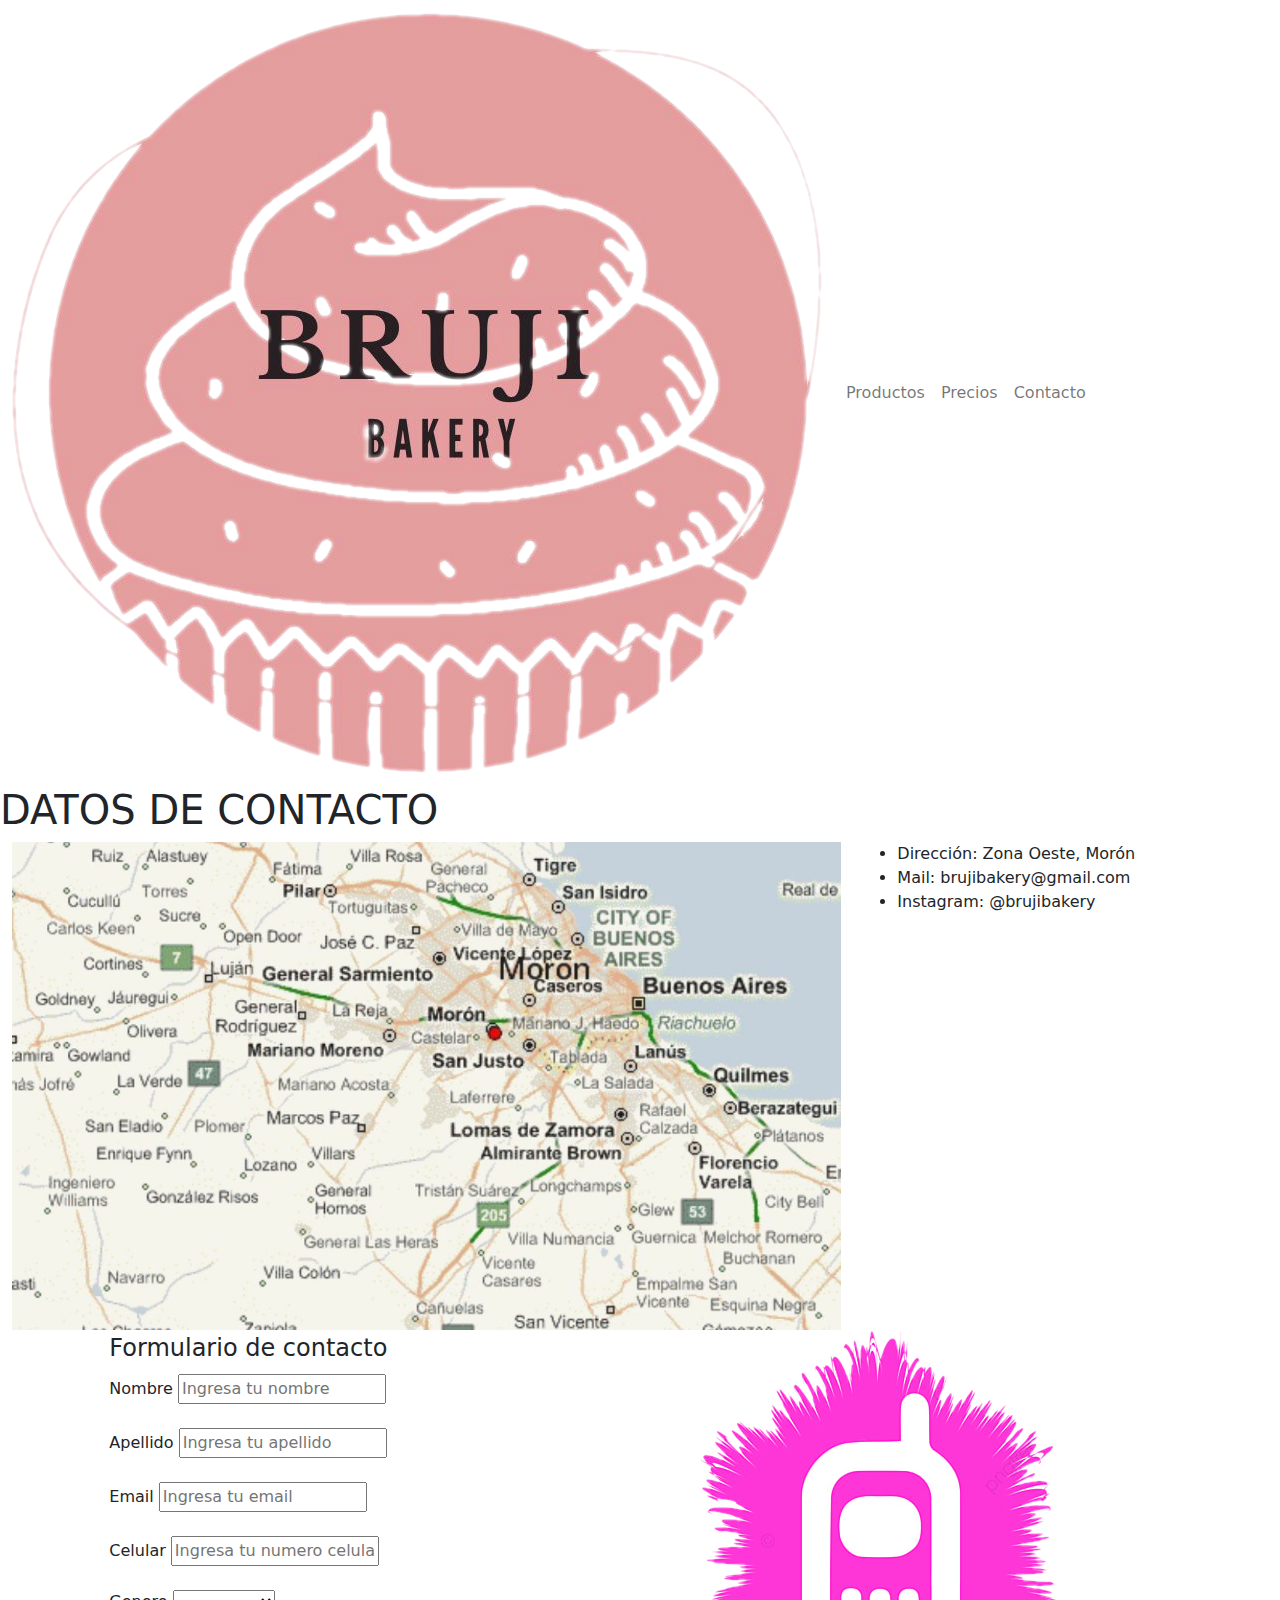
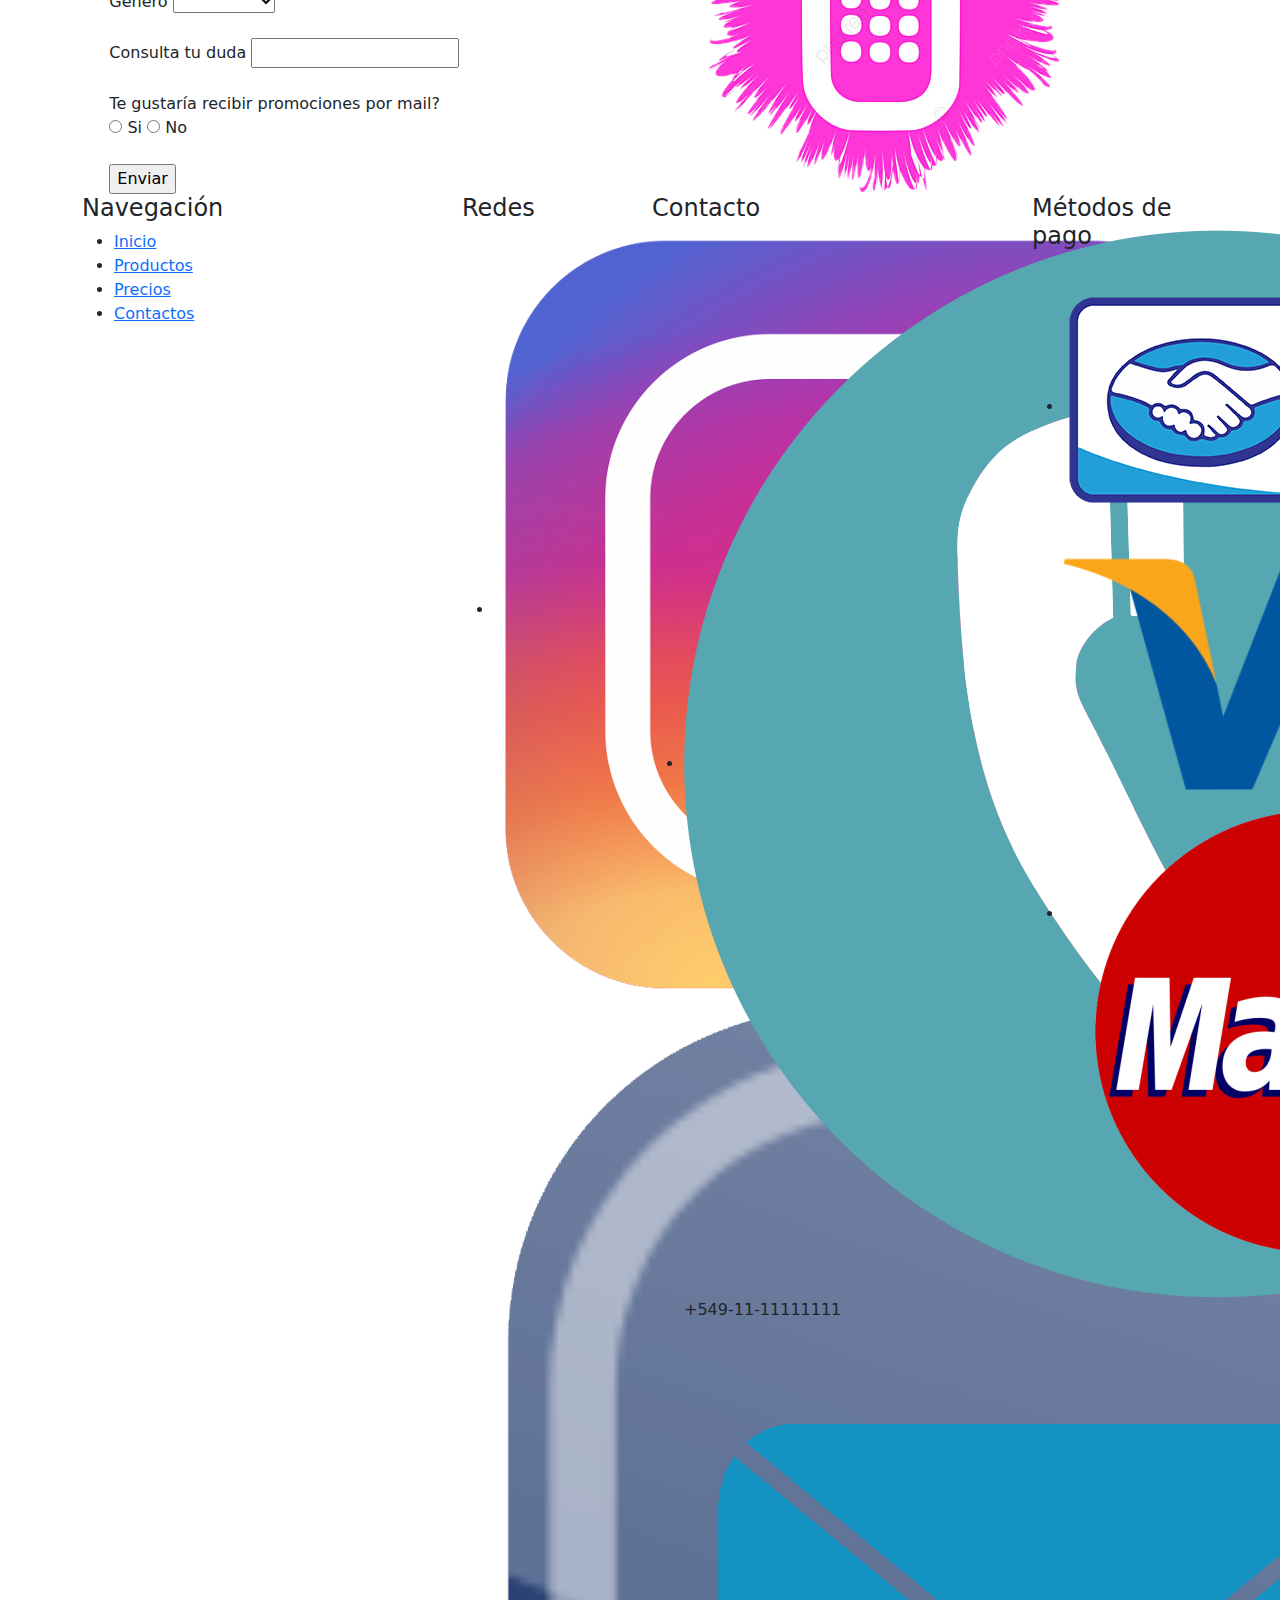
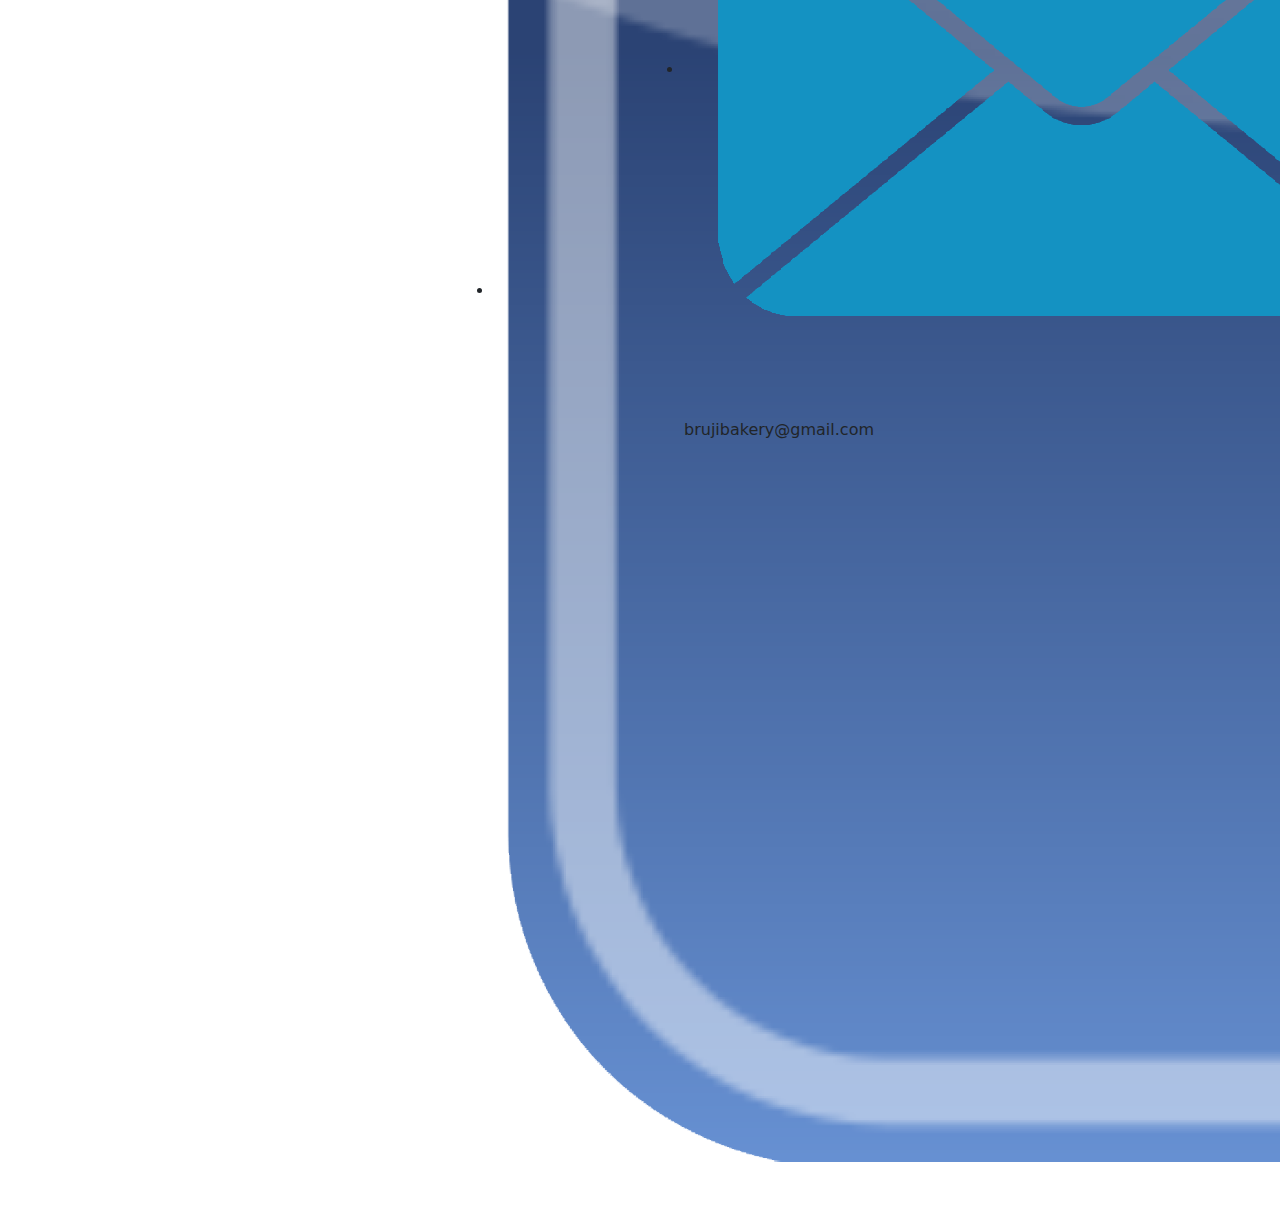
<file: contacto.html>
<!DOCTYPE html>
<html lang="en">
<head>
    <meta charset="UTF-8">
    <meta http-equiv="X-UA-Compatible" content="IE=edge">
    <meta name="viewport" content="width=device-width, initial-scale=1.0">
    <meta name="author" content="Camila Victoria Alaimo">
    <meta name="description" content="Pagina de contacto de la pastelería BrujiBakery">
    <meta name="keywords" content="pastelería, brujibakery, datos de contacto, dirección, zona oeste, mail, instagram">
    <title>Contacto con la pastelería BrujiBakery</title>
    <link rel="stylesheet" href="bootstrap/css/bootstrap.min.css">
    <script src="/bootstrap/js/bootstrap.min.js"></script>
    <link rel="stylesheet" href="css/estilos.css">
    <link rel="shortcut icon"  href="Imagenes/favicon.ico">
</head>
   
<body>
    <!-- Logo, y Nav -->
    <header>
        <nav class="navbar navbar-expand-md navbar-light Logo">
            <div class="container-fluid">
                <a class="navbar-brand" href="index.html">
                <img src="Imagenes/logo-cutout.png" alt="Imagen del Logo de BrujiBakery" class="Logo__imagen">
                </a>
                <button class="navbar-toggler" type="button" data-bs-toggle="collapse" data-bs-target="#navbarNavAltMarkup" aria-controls="navbarNavAltMarkup" aria-expanded="false" aria-label="Toggle navigation">
                <span class="navbar-toggler-icon"></span>
                </button>
                <div class="collapse navbar-collapse" id="navbarNavAltMarkup">
                <div class="navbar-nav navLinks">
                    <a class="nav-link" href="/productos.html">Productos</a>
                    <a class="nav-link" href="/precios.html">Precios</a>
                    <a class="nav-link" href="/contacto.html">Contacto</a>
                </div>
                </div>
            </div>
        </nav>
    </header>


    <!-- Titulo -->
    <section class="Titulo">
        <h1> DATOS DE CONTACTO</h1>
    </section>

    <!-- Datos, y Mapa -->
    <div class="container-fluid">
        <div class="row justify-content-around">
            <div class="col-xs-12 col-sm-12 col-md-10 col-lg-8 col-xl-8">
                <img src="Imagenes/mapa.jpg" alt="Mapa" width="100%">  
            </div>
            <div class="Datos col-xs-12 col-sm-12 col-md-12 col-lg-4 col-xl-4">
                <ul>
                    <li> Dirección: Zona Oeste, Morón </li>
                    <li> Mail: brujibakery@gmail.com </li>
                    <li> Instagram: @brujibakery </li>
                </ul> 
            </div>
        </div>
    </div>

    <!-- Formulario de contacto, e imagen -->
    <section class="mx-5">
        <div class="Consulta container-fluid">
            <div class="row justify-content-around align-items-center">
                <div class="col-xs-10 col-sm-10 col-md-5 col-lg-5 col-xl-5">
                    <form action="Consulta">
                        <fieldset>
                            <legend>Formulario de contacto</legend>
                            <br>
                            <label for="Nombre" >Nombre </label>  
                            <input type="text" name="Nombre" placeholder="Ingresa tu nombre">
                            <br>
                            <br>
                            <label for="Apellido">Apellido</label>   
                            <input type="text" name="Apellido" placeholder= "Ingresa tu apellido">
                            <br>
                            <br>
                            <label for="Email"> Email </label>   
                            <input type="email" name="email" placeholder="Ingresa tu email">
                            <br>
                            <br>
                            <label for="Celular"> Celular </label>   
                            <input type="celular" name="celular" placeholder="Ingresa tu numero celular">
                            <br>
                            <br>
                            <label for="Genero">Genero</label>
                            <select name="Genero">
                                <option value="Selecciona tu genero"></option>
                                <option value="Femenino">Femenino</option>
                                <option value="Masculino">Masculino</option>
                                </select>
                                <br>
                                <br>

                            <label for="Consulta tu duda"> Consulta tu duda </label>
                            <input type="text" name="Consulta tu duda">
                            <br>
                            <br>
                            <label for=" Te gustaria recibir promociones por mail? ">Te gustaría recibir promociones por mail?</label>
                            <br>
                            <input type="radio" name="opción" value="opción"> Si
                            <input type="radio" name="opción" value="opción"> No
                            <br>
                            <br>
                            <input class="boton" type="submit" value= "Enviar">
                        </fieldset>
                    </form> 
                </div> 
                <div class="col-xs-10 col-sm-10 col-md-5 col-lg-5 col-xl-5">
                    <img class="imagencontacto" src="/Imagenes/celular-cutout.png" alt="Celular">
                </div> 
            </div>
        </div>
    </section>

    <!-- Footer -->
    <footer class="Footer">
        <div class="container">
            <div class="row align-self-center">
                <div class="col-xs-8 col-sm-8 col-md-4 col-lg-4 col-xl-4">
                    <h4>Navegación</h4>
                    <ul>
                        <li>
                            <a href="/index.html">Inicio</a>
                        </li>
                        <li>
                            <a href="/productos.html">Productos</a>
                        </li>
                        <li>
                            <a href="/precios.html">Precios</a>
                        </li>
                        <li>
                            <a href="/contacto.html">Contactos</a>
                        </li>
                    </ul>
                </div>
                
                <div class="col-xs-4 col-sm-4 col-md-2 col-lg-2 col-xl-2">
                    <h4>Redes</h4>
                    <ul>
                        <li>
                            <a href="#"><img src="/Imagenes/instagram.png" alt="Instagram"></a>
                        </li>
                        <li>
                            <a href="#"><img src="/Imagenes/facebook.png" alt="facebook"></a>
                        </li>
                    </ul>
                </div>

                <div class="col-xs-8 col-sm-8 col-md-4 col-lg-4 col-xl-4">
                    <h4>Contacto</h4>
                    <ul>
                        <li><img src="/Imagenes/Telefono.png" alt="Teléfono"> +549-11-11111111</li>
                        <li><img src="/Imagenes/email.png" alt="email">brujibakery@gmail.com</li>
                    </ul>
                </div>

                <div class="col-xs-4 col-sm-4 col-md-2 col-lg-2 col-xl-2">
                    <h4>Métodos de pago</h4>
                    <ul>
                        <li><img src="/Imagenes/MercadoPago.png" alt="Mercado pago"></li>
                        <li><img src="/Imagenes/visaMaster.png" alt="Visa y Mastercard"></li>
                    </ul>
                </div>

                
            </div>
        </div>
  </footer>

</body>
</html>
</file>
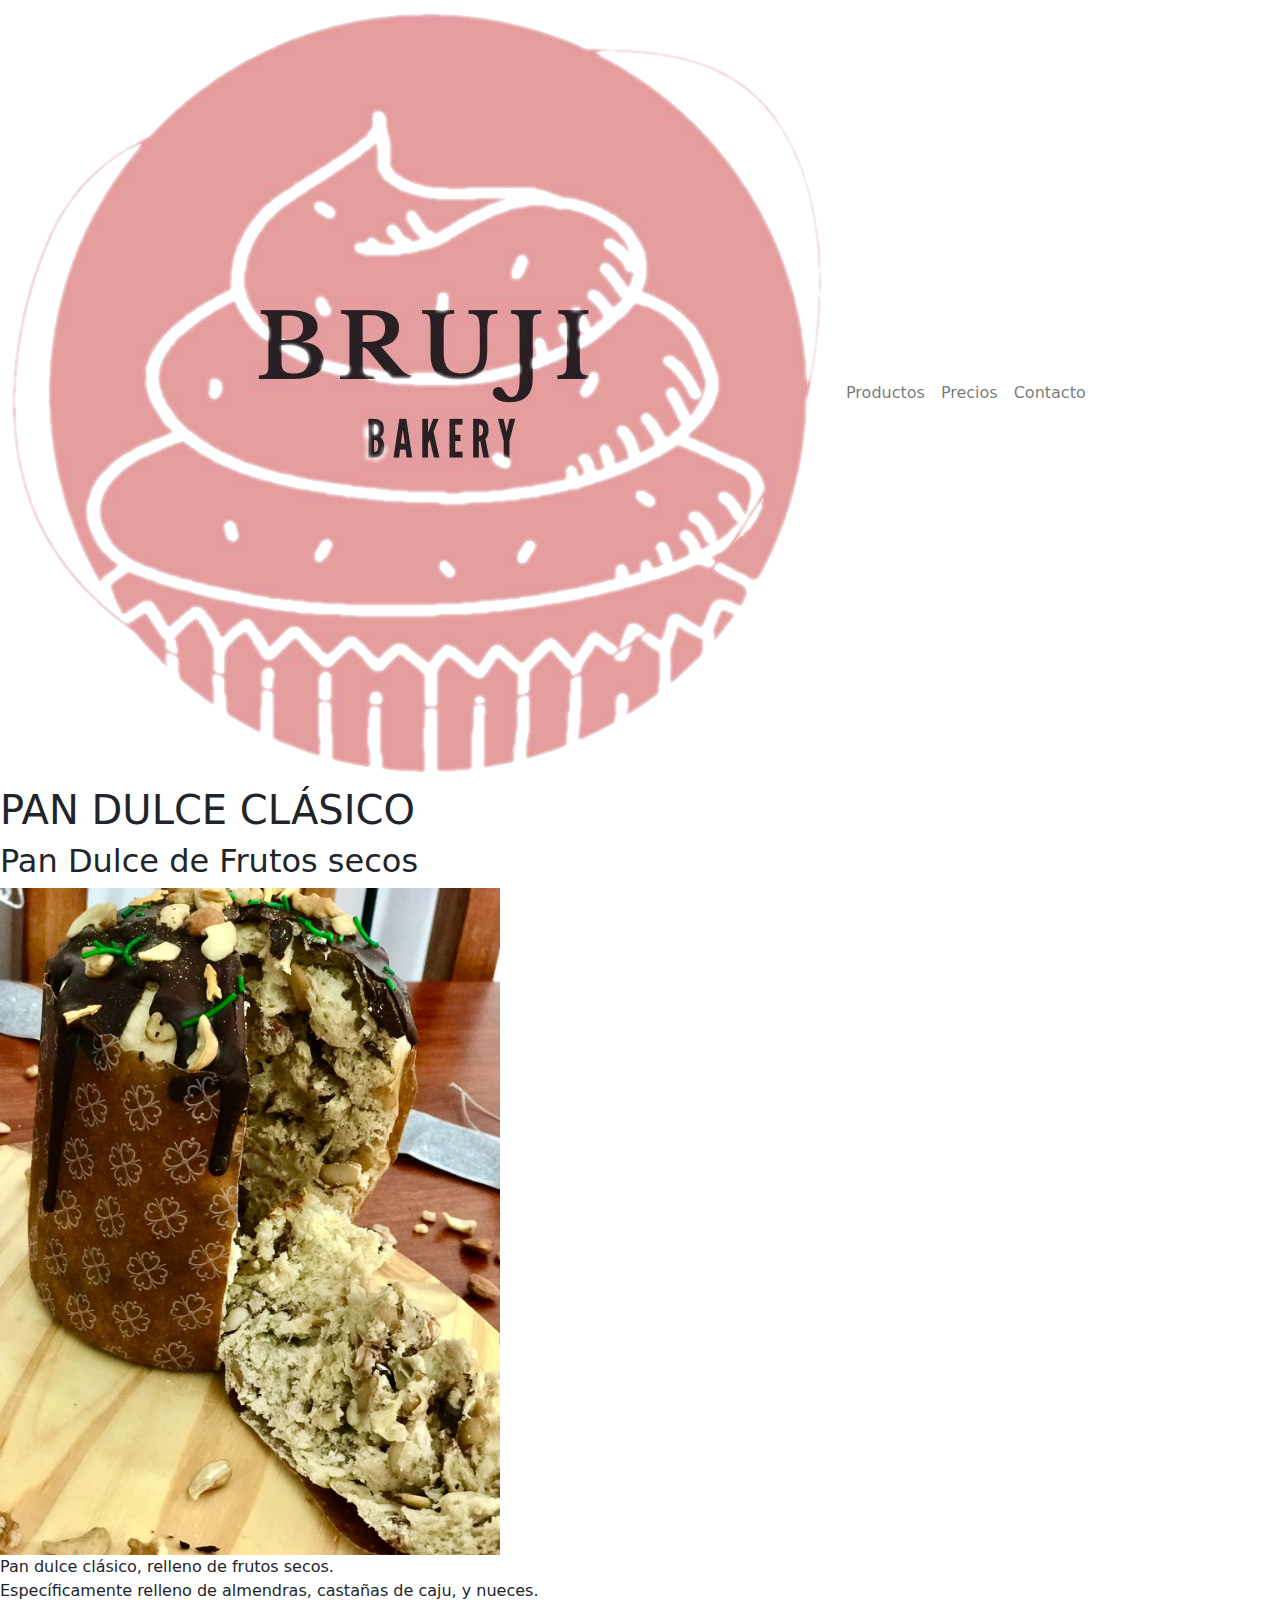
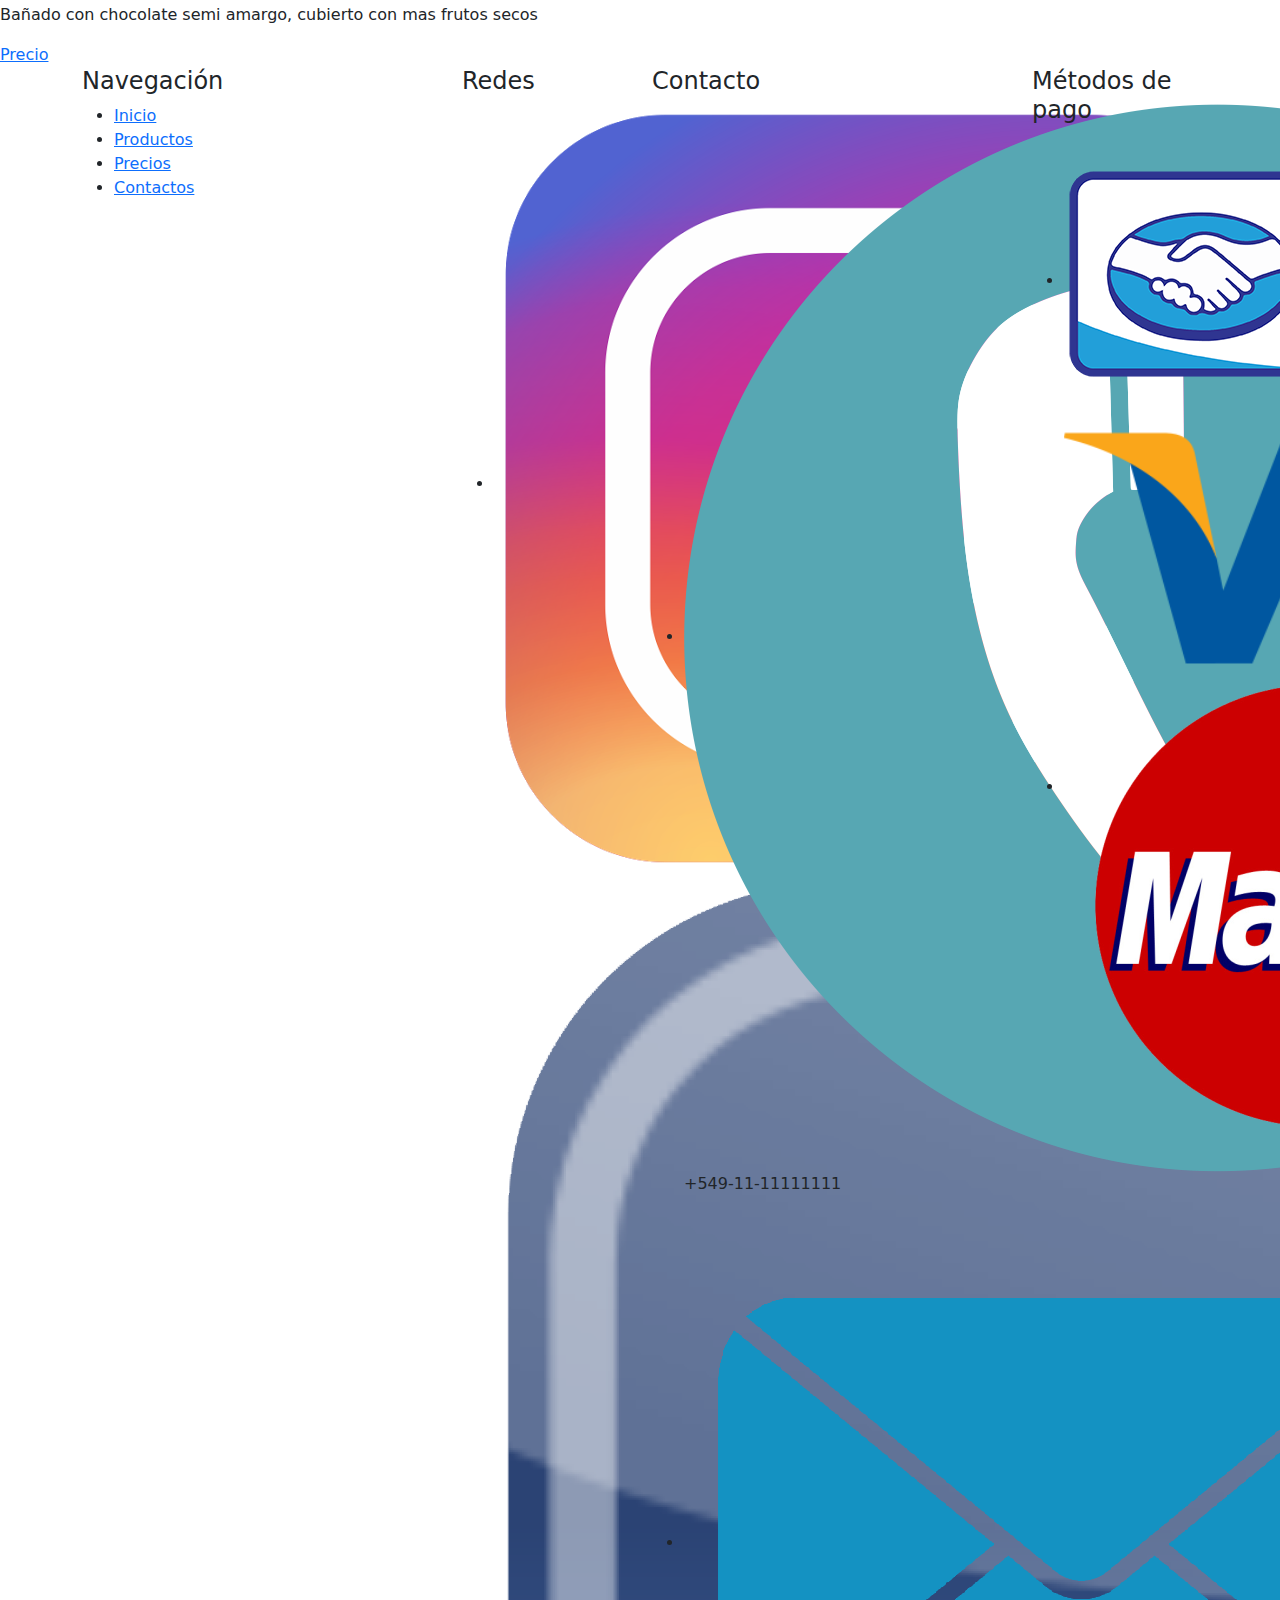
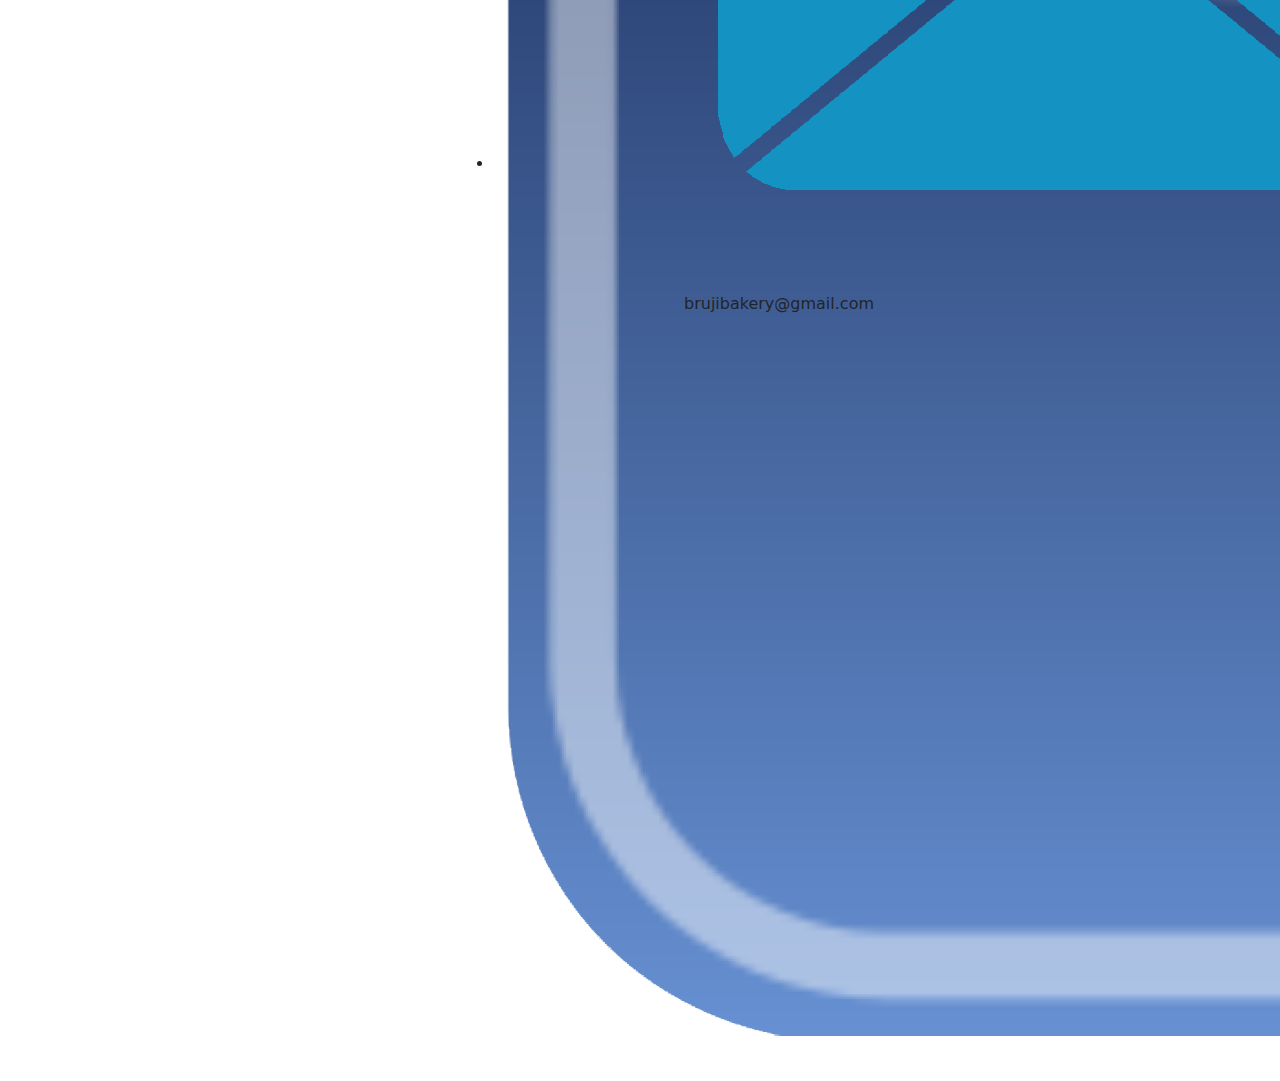
<file: PandulceClasico.html>
<!DOCTYPE html>
<html lang="en">
<head>
    <meta charset="UTF-8">
    <meta http-equiv="X-UA-Compatible" content="IE=edge">
    <meta name="viewport" content="width=device-width, initial-scale=1.0">
    <meta name="author" content="Camila Victoria Alaimo">
    <meta name="description" content="Pan dulce clásico de la pastelería BrujiBakery">
    <meta name="keywords" content="pastelería, brujibakery, pan dulce, pan dulce clásico, frutos secos, almendras, nueces, castañas de caju">
    <title>Pan dulce clásico</title>
    <link rel="stylesheet" href="bootstrap/css/bootstrap.min.css">
    <script src="/bootstrap/js/bootstrap.min.js"></script>
    <link rel="stylesheet" href="css/estilos.css">
    <link rel="shortcut icon"  href="Imagenes/favicon.ico">
</head>

<body>
 <!-- Logo, y Nav -->
 <header>
    <nav class="navbar navbar-expand-md navbar-light Logo">
        <div class="container-fluid">
            <a class="navbar-brand" href="index.html">
            <img src="Imagenes/logo-cutout.png" alt="Imagen del Logo de BrujiBakery" class="Logo__imagen">
            </a>
            <button class="navbar-toggler" type="button" data-bs-toggle="collapse" data-bs-target="#navbarNavAltMarkup" aria-controls="navbarNavAltMarkup" aria-expanded="false" aria-label="Toggle navigation">
            <span class="navbar-toggler-icon"></span>
            </button>
            <div class="collapse navbar-collapse" id="navbarNavAltMarkup">
            <div class="navbar-nav navLinks">
                <a class="nav-link" href="/productos.html">Productos</a>
                <a class="nav-link" href="/precios.html">Precios</a>
                <a class="nav-link" href="/contacto.html">Contacto</a>
            </div>
            </div>
        </div>
        </nav>
</header>

<!-- Producto: pan dulce frutos secos -->
    <section>
        <h1 class="Titulo"> PAN DULCE CLÁSICO </h1>
        <div class="Productos-distinto">
        <div class="Productos__tipo">
            <h2>Pan Dulce de Frutos secos</h2>
            <img src="Imagenes/pandulcefrutossecos.jpeg" alt="Pan dulce de frutos secos" width="500">
            <p> Pan dulce clásico, relleno de frutos secos. <br> Específicamente relleno de almendras, castañas de caju, y nueces. <br> Bañado con chocolate semi amargo, cubierto con mas frutos secos</p>
            <a class="Precio" href="precios.html">Precio</a> 
        </div>
        </div>
    </section>


<!-- Footer -->
<footer class="Footer">
    <div class="container">
        <div class="row align-self-center">
            <div class="col-xs-8 col-sm-8 col-md-4 col-lg-4 col-xl-4">
                <h4>Navegación</h4>
                <ul>
                    <li>
                        <a href="/index.html">Inicio</a>
                    </li>
                    <li>
                        <a href="/productos.html">Productos</a>
                    </li>
                    <li>
                        <a href="/precios.html">Precios</a>
                    </li>
                    <li>
                        <a href="/contacto.html">Contactos</a>
                    </li>
                </ul>
            </div>
            
            <div class="col-xs-4 col-sm-4 col-md-2 col-lg-2 col-xl-2">
                <h4>Redes</h4>
                <ul>
                    <li>
                        <a href="#"><img src="/Imagenes/instagram.png" alt="Instagram"></a>
                    </li>
                    <li>
                        <a href="#"><img src="/Imagenes/facebook.png" alt="facebook"></a>
                    </li>
                </ul>
            </div>

            <div class="col-xs-8 col-sm-8 col-md-4 col-lg-4 col-xl-4">
                <h4>Contacto</h4>
                <ul>
                    <li><img src="/Imagenes/Telefono.png" alt="Teléfono"> +549-11-11111111</li>
                    <li><img src="/Imagenes/email.png" alt="email">brujibakery@gmail.com</li>
                </ul>
            </div>

            <div class="col-xs-4 col-sm-4 col-md-2 col-lg-2 col-xl-2">
                <h4>Métodos de pago</h4>
                <ul>
                    <li><img src="/Imagenes/MercadoPago.png" alt="Mercado pago"></li>
                    <li><img src="/Imagenes/visaMaster.png" alt="Visa y Mastercard"></li>
                </ul>
            </div>

            
        </div>
    </div>
</footer>
</body>
</html>
</file>
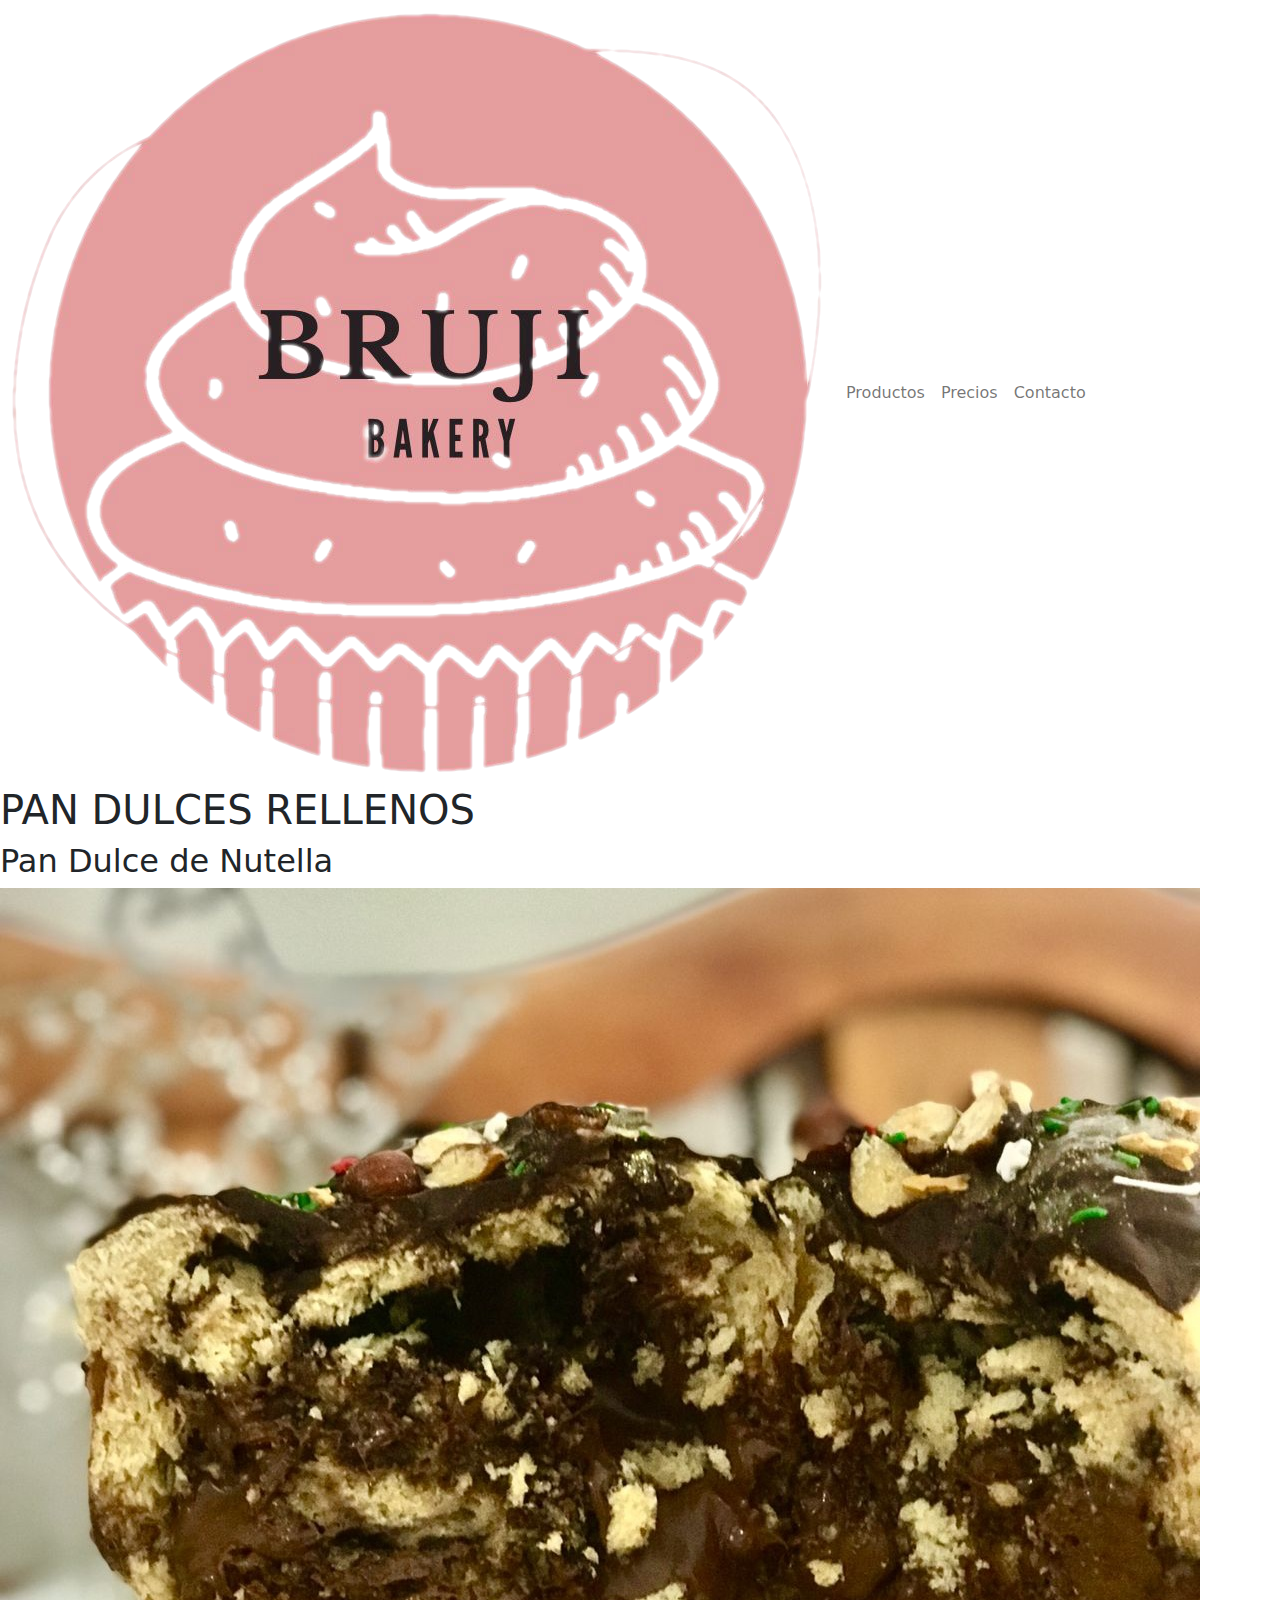
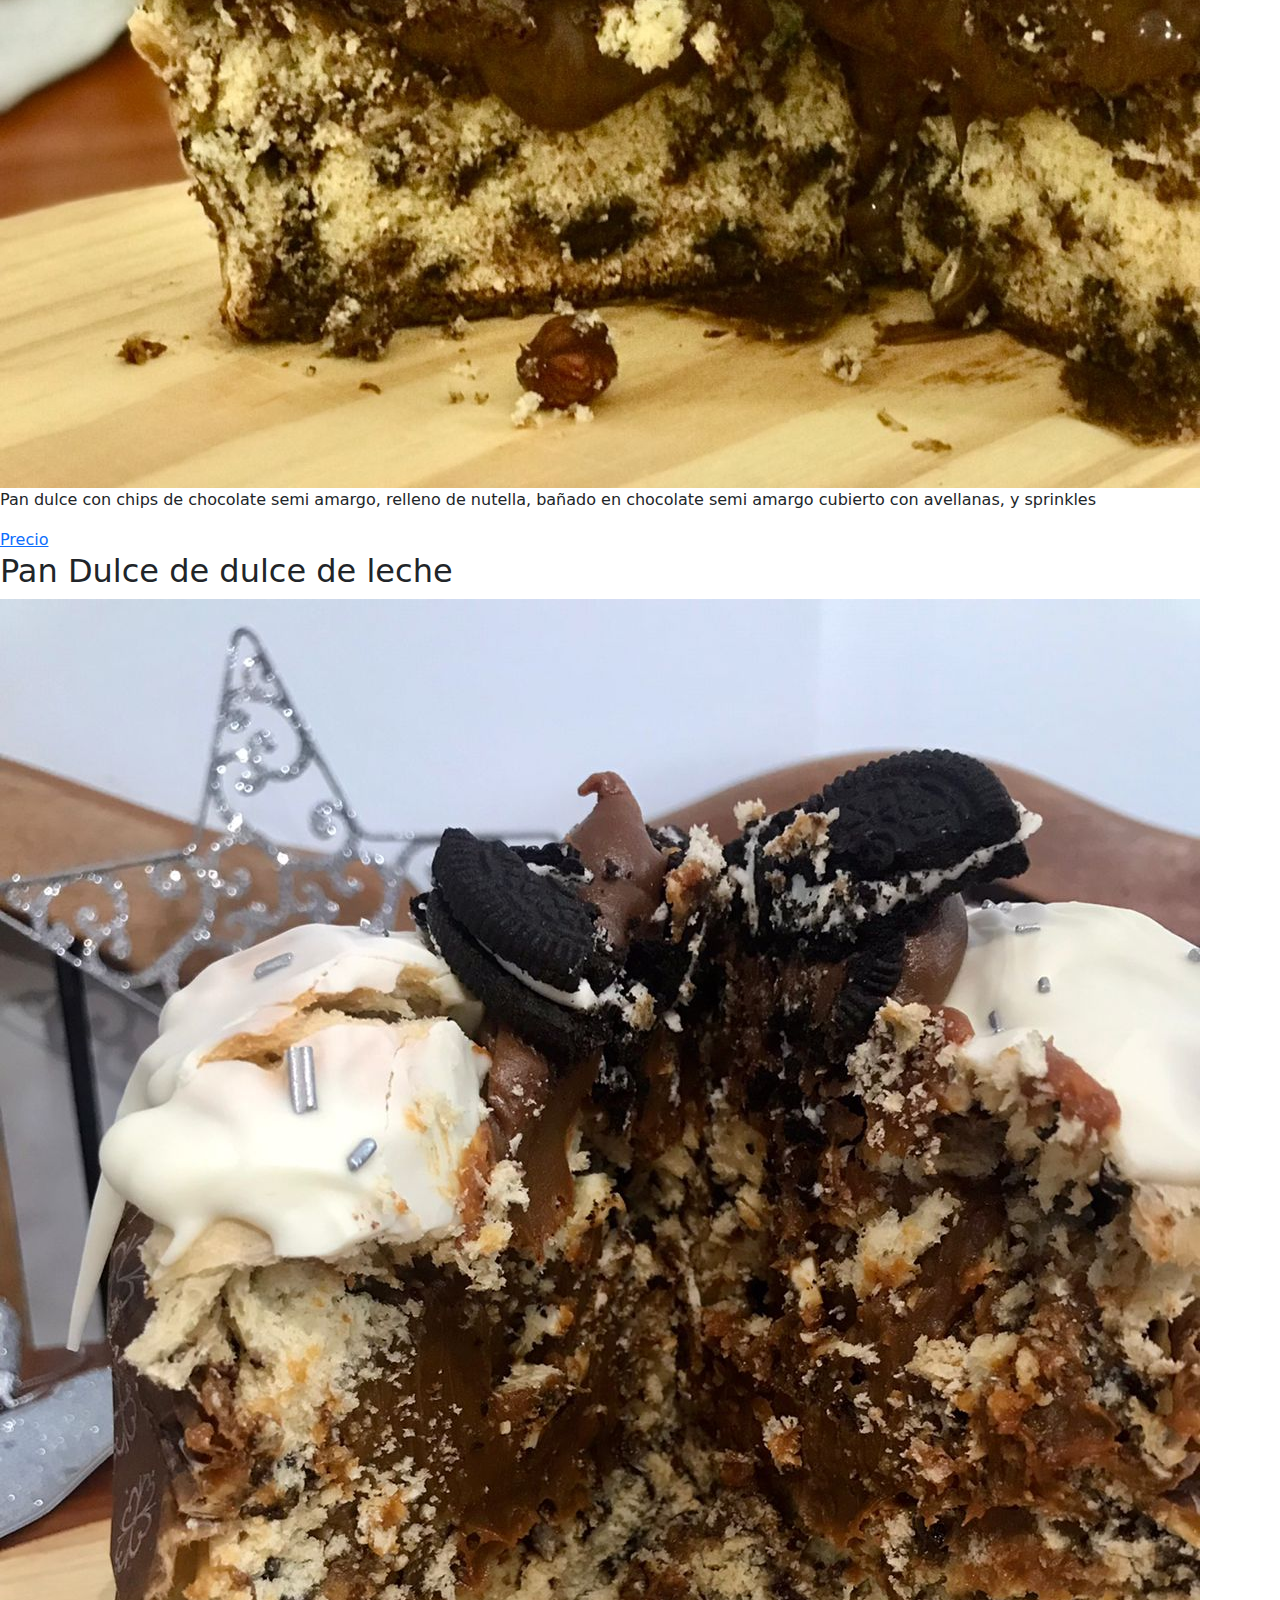
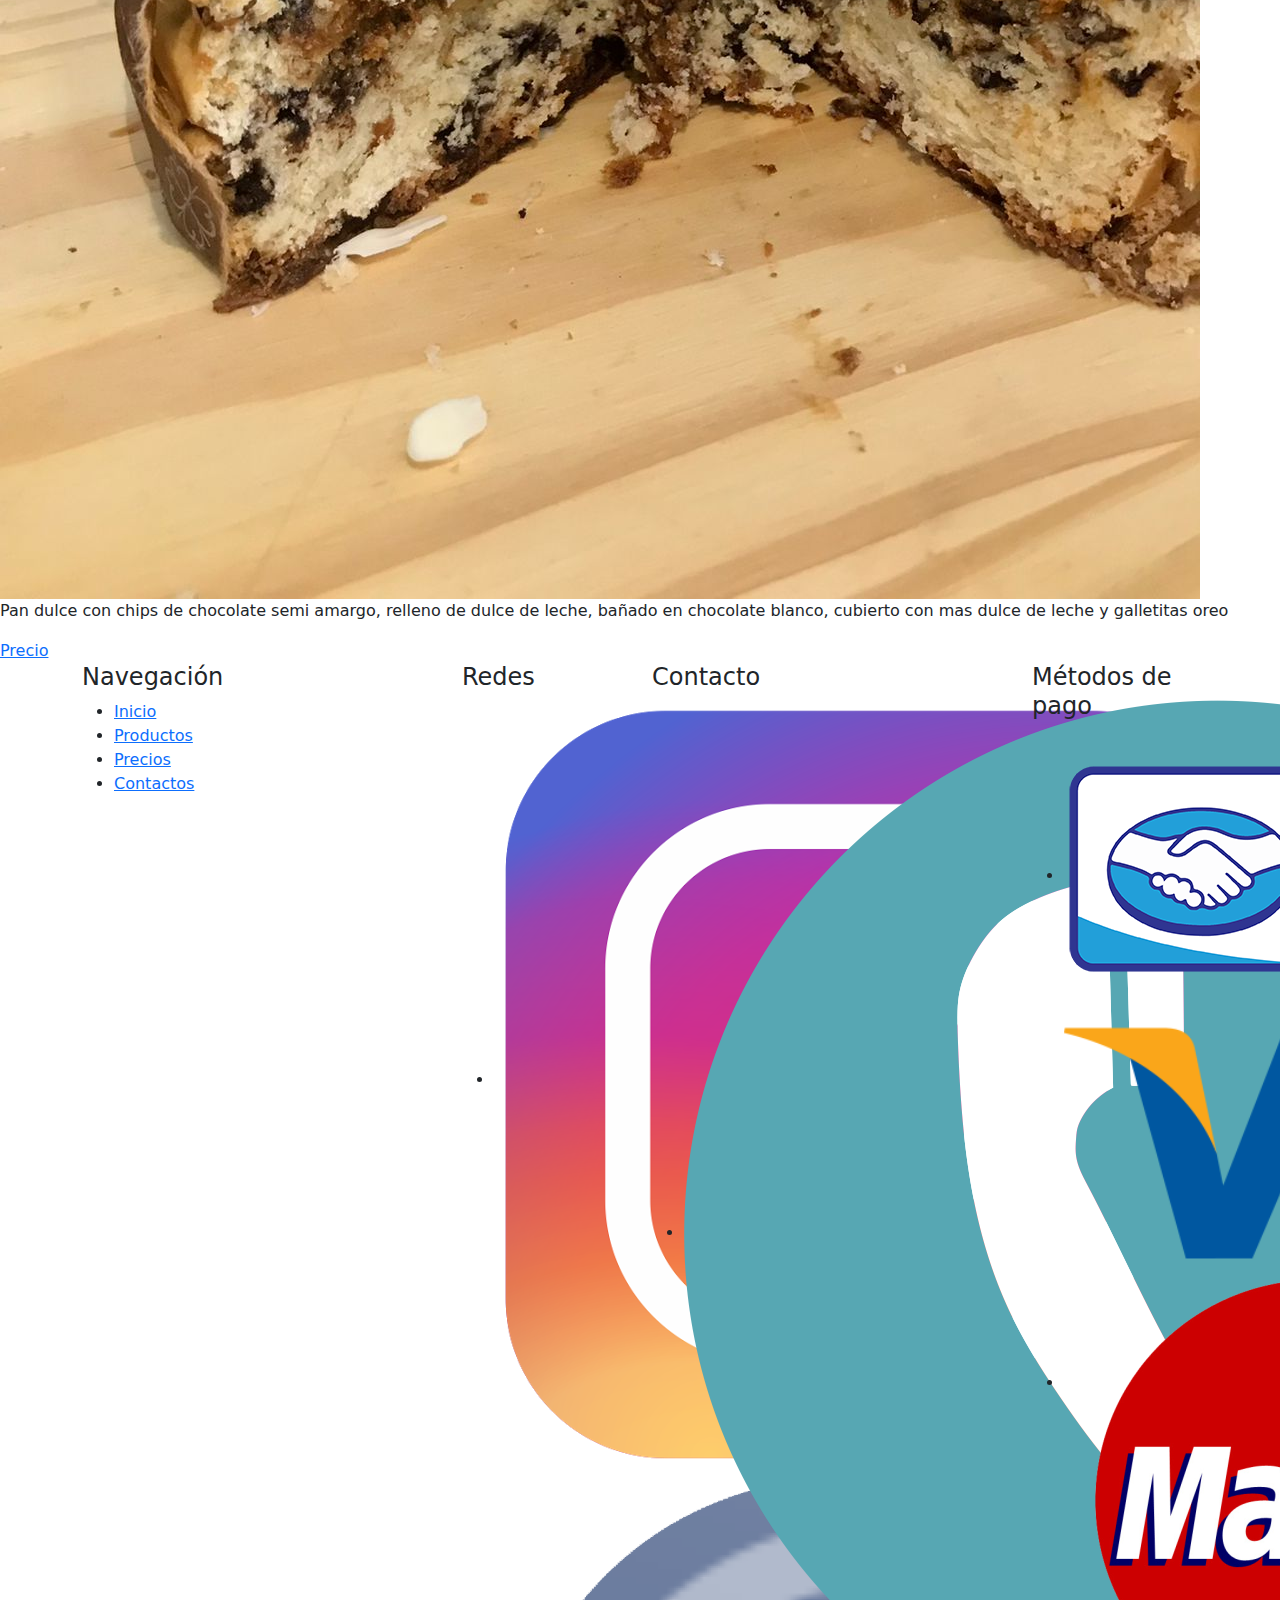
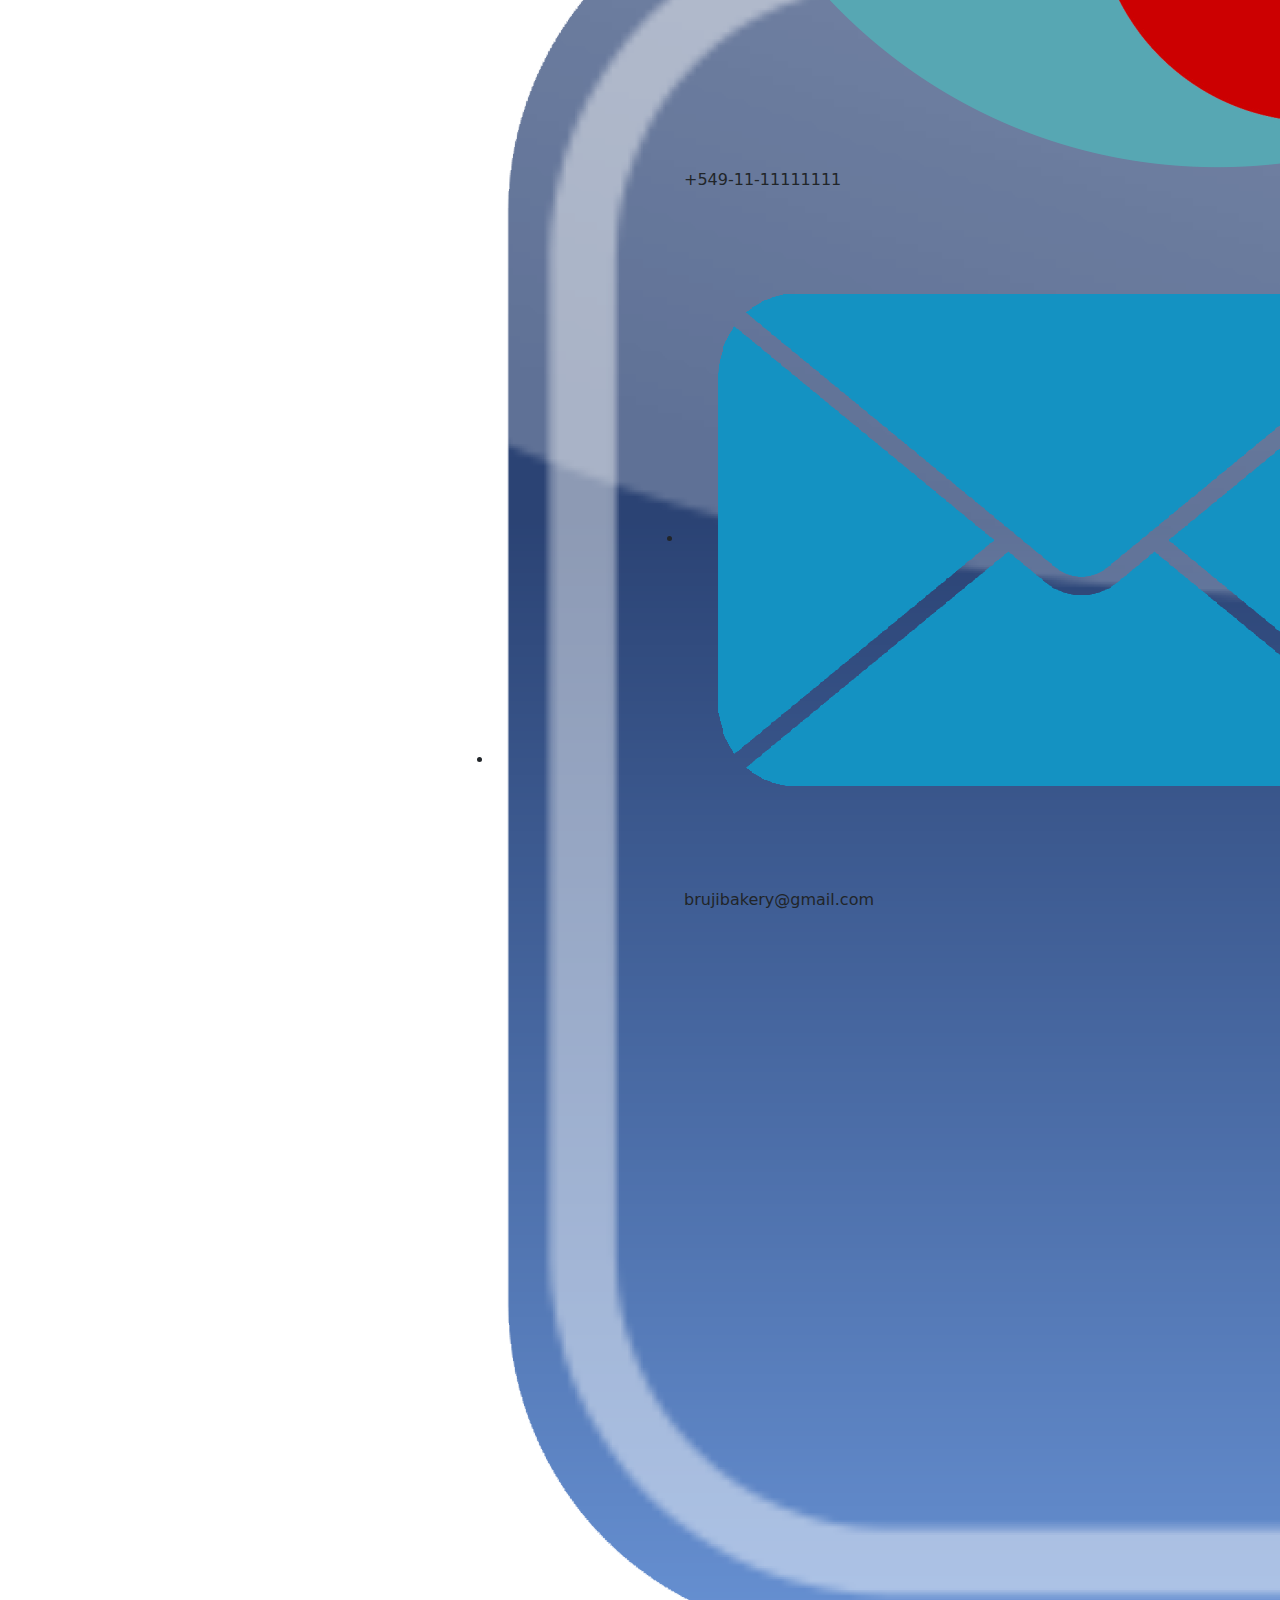
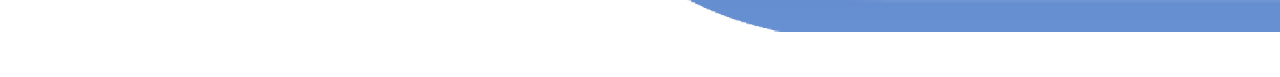
<file: pandulcerelleno.html>
<!DOCTYPE html>
<html lang="en">
<head>
    <meta charset="UTF-8">
    <meta http-equiv="X-UA-Compatible" content="IE=edge">
    <meta name="viewport" content="width=device-width, initial-scale=1.0">
    <meta name="author" content="Camila Victoria Alaimo">
    <meta name="description" content="Pan dulces rellenos de la pastelería BrujiBakery">
    <meta name="keywords" content="pastelería, brujibakery, pan dulce, pan dulce relleno, dulce de leche, nutella, chips de chocolate">
    <title>Pastelería: BrujiBakery</title>
    <title>Pan Dulces Rellenos</title>
    <link rel="stylesheet" href="bootstrap/css/bootstrap.min.css">
    <script src="/bootstrap/js/bootstrap.min.js"></script>
    <link rel="stylesheet" href="css/estilos.css">
    <link rel="shortcut icon"  href="Imagenes/favicon.ico">
</head>
<body>
 <!-- Logo, y Nav -->
 <header>
    <nav class="navbar navbar-expand-md navbar-light Logo">
        <div class="container-fluid">
            <a class="navbar-brand" href="index.html">
            <img src="Imagenes/logo-cutout.png" alt="Imagen del Logo de BrujiBakery" class="Logo__imagen">
            </a>
            <button class="navbar-toggler" type="button" data-bs-toggle="collapse" data-bs-target="#navbarNavAltMarkup" aria-controls="navbarNavAltMarkup" aria-expanded="false" aria-label="Toggle navigation">
            <span class="navbar-toggler-icon"></span>
            </button>
            <div class="collapse navbar-collapse" id="navbarNavAltMarkup">
            <div class="navbar-nav navLinks">
                <a class="nav-link" href="/productos.html">Productos</a>
                <a class="nav-link" href="/precios.html">Precios</a>
                <a class="nav-link" href="/contacto.html">Contacto</a>
            </div>
            </div>
        </div>
        </nav>
    </header>  
<!-- Productos: 2 pan dulces rellenos -->
    <section>
        <h1 class="Titulo"> PAN DULCES RELLENOS </h1> 
        <div class="Productos">
            <div class="Productos__tipo">
                <h2 class="Subtitulos">Pan Dulce de Nutella</h2>
                <img src="Imagenes/PanDulceNUT.jpeg" alt="Pan Dulce relleno de Nutella">
                    <p>Pan dulce con chips de chocolate semi amargo, relleno de nutella, bañado en chocolate semi amargo cubierto con avellanas, y sprinkles</p>
                <a class="Precio" href="precios.html">Precio</a>
            </div>
            <div class="Productos__tipo">
                <h2 class="Subtitulos"> Pan Dulce de dulce de leche </h2>
                <img src="Imagenes/PanDulceDDL.jpeg" alt="Pan dulce relleno de dulce de leche">
                    <p> Pan dulce con chips de chocolate semi amargo, relleno de dulce de leche, bañado en chocolate blanco, cubierto con mas dulce de leche y galletitas oreo</p>
                <a class="Precio" href="precios.html">Precio</a>
            </div>
        </div>
    </section>

<!-- Footer -->
<footer class="Footer">
    <div class="container">
        <div class="row align-self-center">
            <div class="col-xs-8 col-sm-8 col-md-4 col-lg-4 col-xl-4">
                <h4>Navegación</h4>
                <ul>
                    <li>
                        <a href="/index.html">Inicio</a>
                    </li>
                    <li>
                        <a href="/productos.html">Productos</a>
                    </li>
                    <li>
                        <a href="/precios.html">Precios</a>
                    </li>
                    <li>
                        <a href="/contacto.html">Contactos</a>
                    </li>
                </ul>
            </div>
            
            <div class="col-xs-4 col-sm-4 col-md-2 col-lg-2 col-xl-2">
                <h4>Redes</h4>
                <ul>
                    <li>
                        <a href="#"><img src="/Imagenes/instagram.png" alt="Instagram"></a>
                    </li>
                    <li>
                        <a href="#"><img src="/Imagenes/facebook.png" alt="facebook"></a>
                    </li>
                </ul>
            </div>

            <div class="col-xs-8 col-sm-8 col-md-4 col-lg-4 col-xl-4">
                <h4>Contacto</h4>
                <ul>
                    <li><img src="/Imagenes/Telefono.png" alt="Teléfono"> +549-11-11111111</li>
                    <li><img src="/Imagenes/email.png" alt="email">brujibakery@gmail.com</li>
                </ul>
            </div>

            <div class="col-xs-4 col-sm-4 col-md-2 col-lg-2 col-xl-2">
                <h4>Métodos de pago</h4>
                <ul>
                    <li><img src="/Imagenes/MercadoPago.png" alt="Mercado pago"></li>
                    <li><img src="/Imagenes/visaMaster.png" alt="Visa y Mastercard"></li>
                </ul>
            </div>

            
        </div>
    </div>
</footer>   
</body>
</html>
</file>
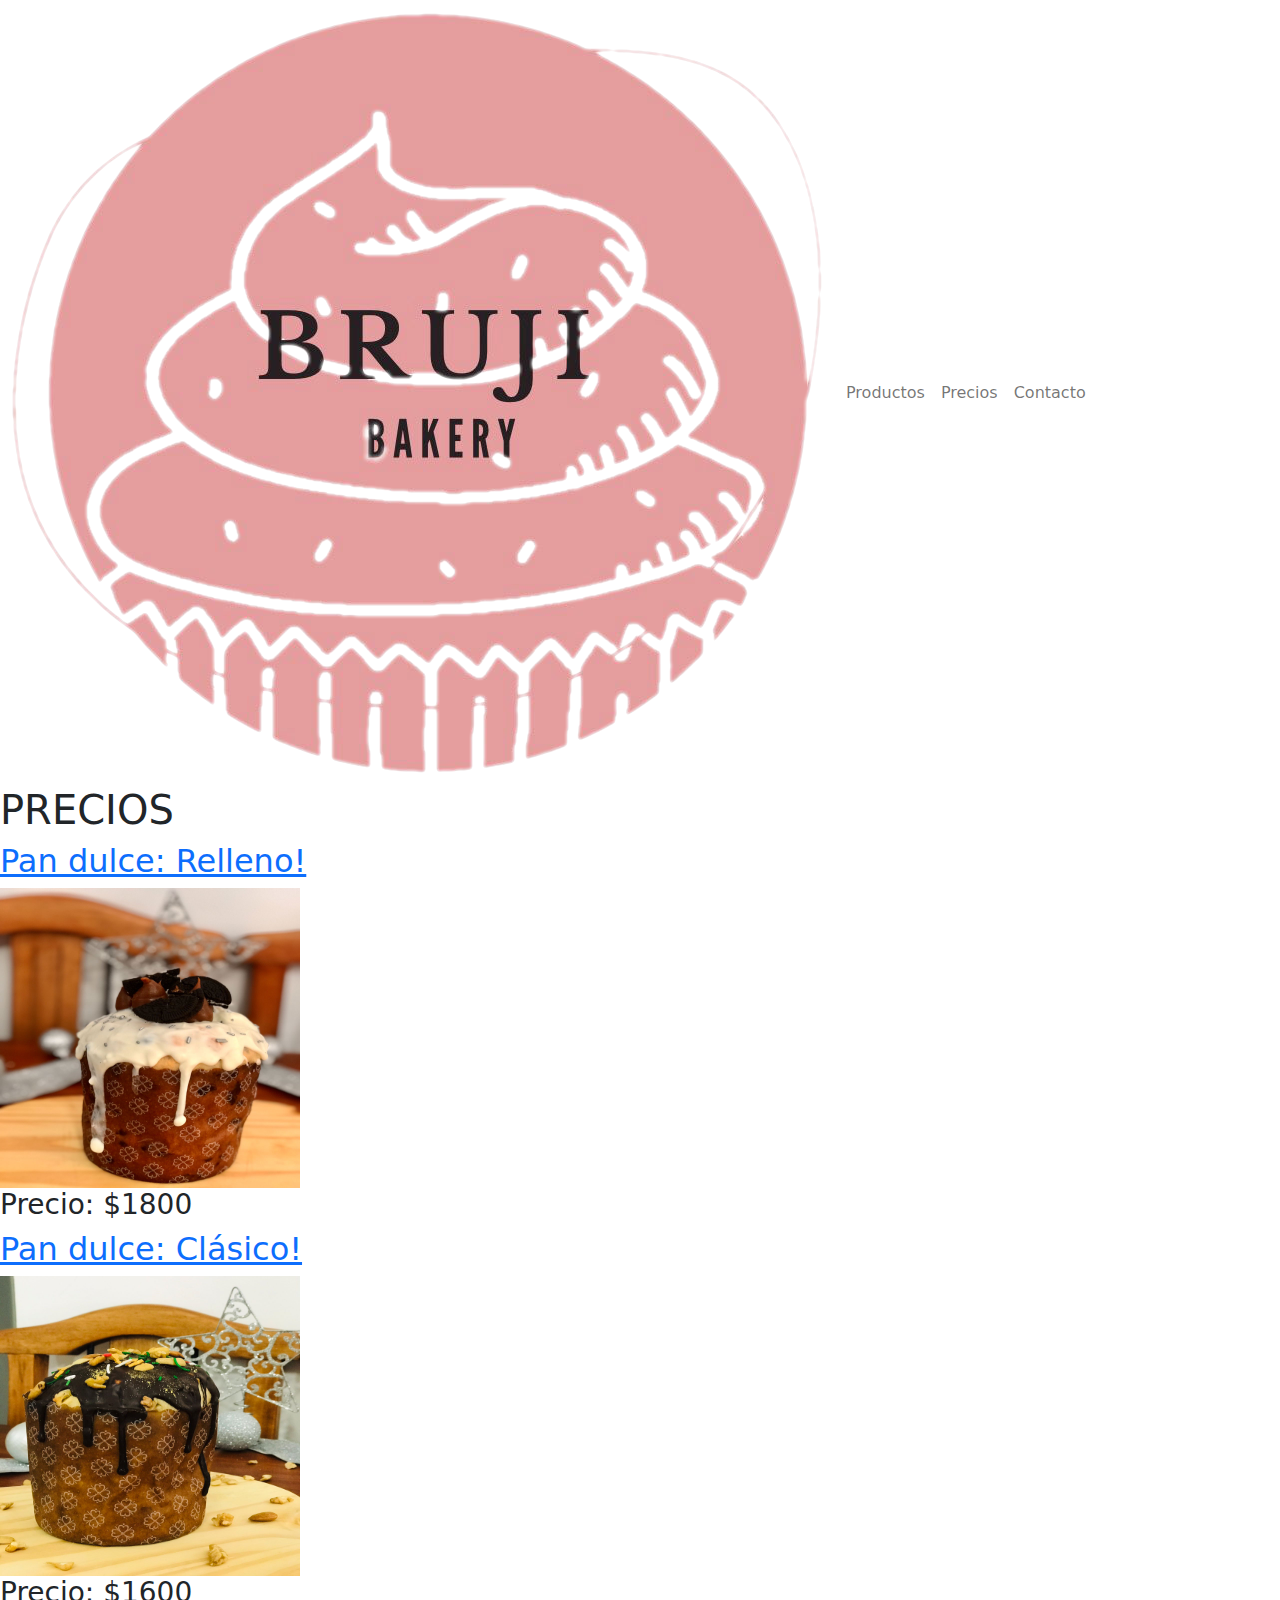
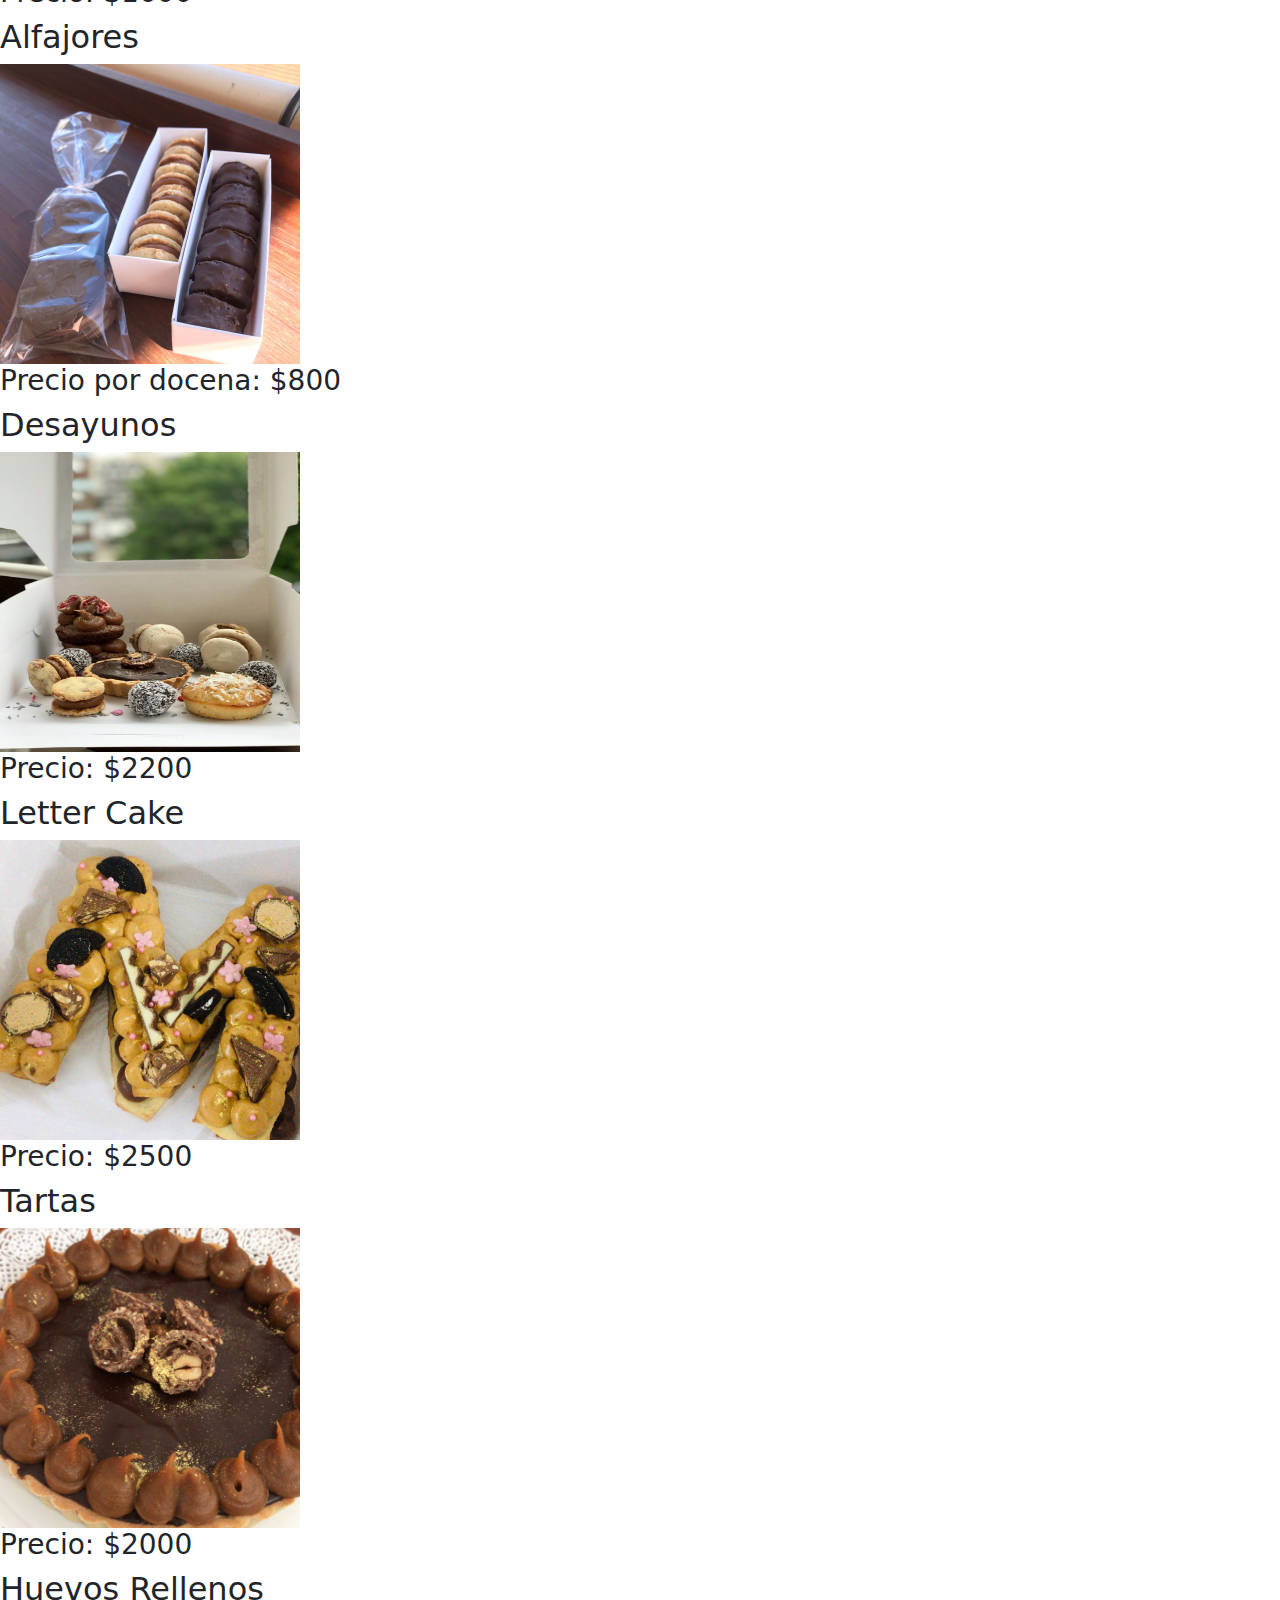
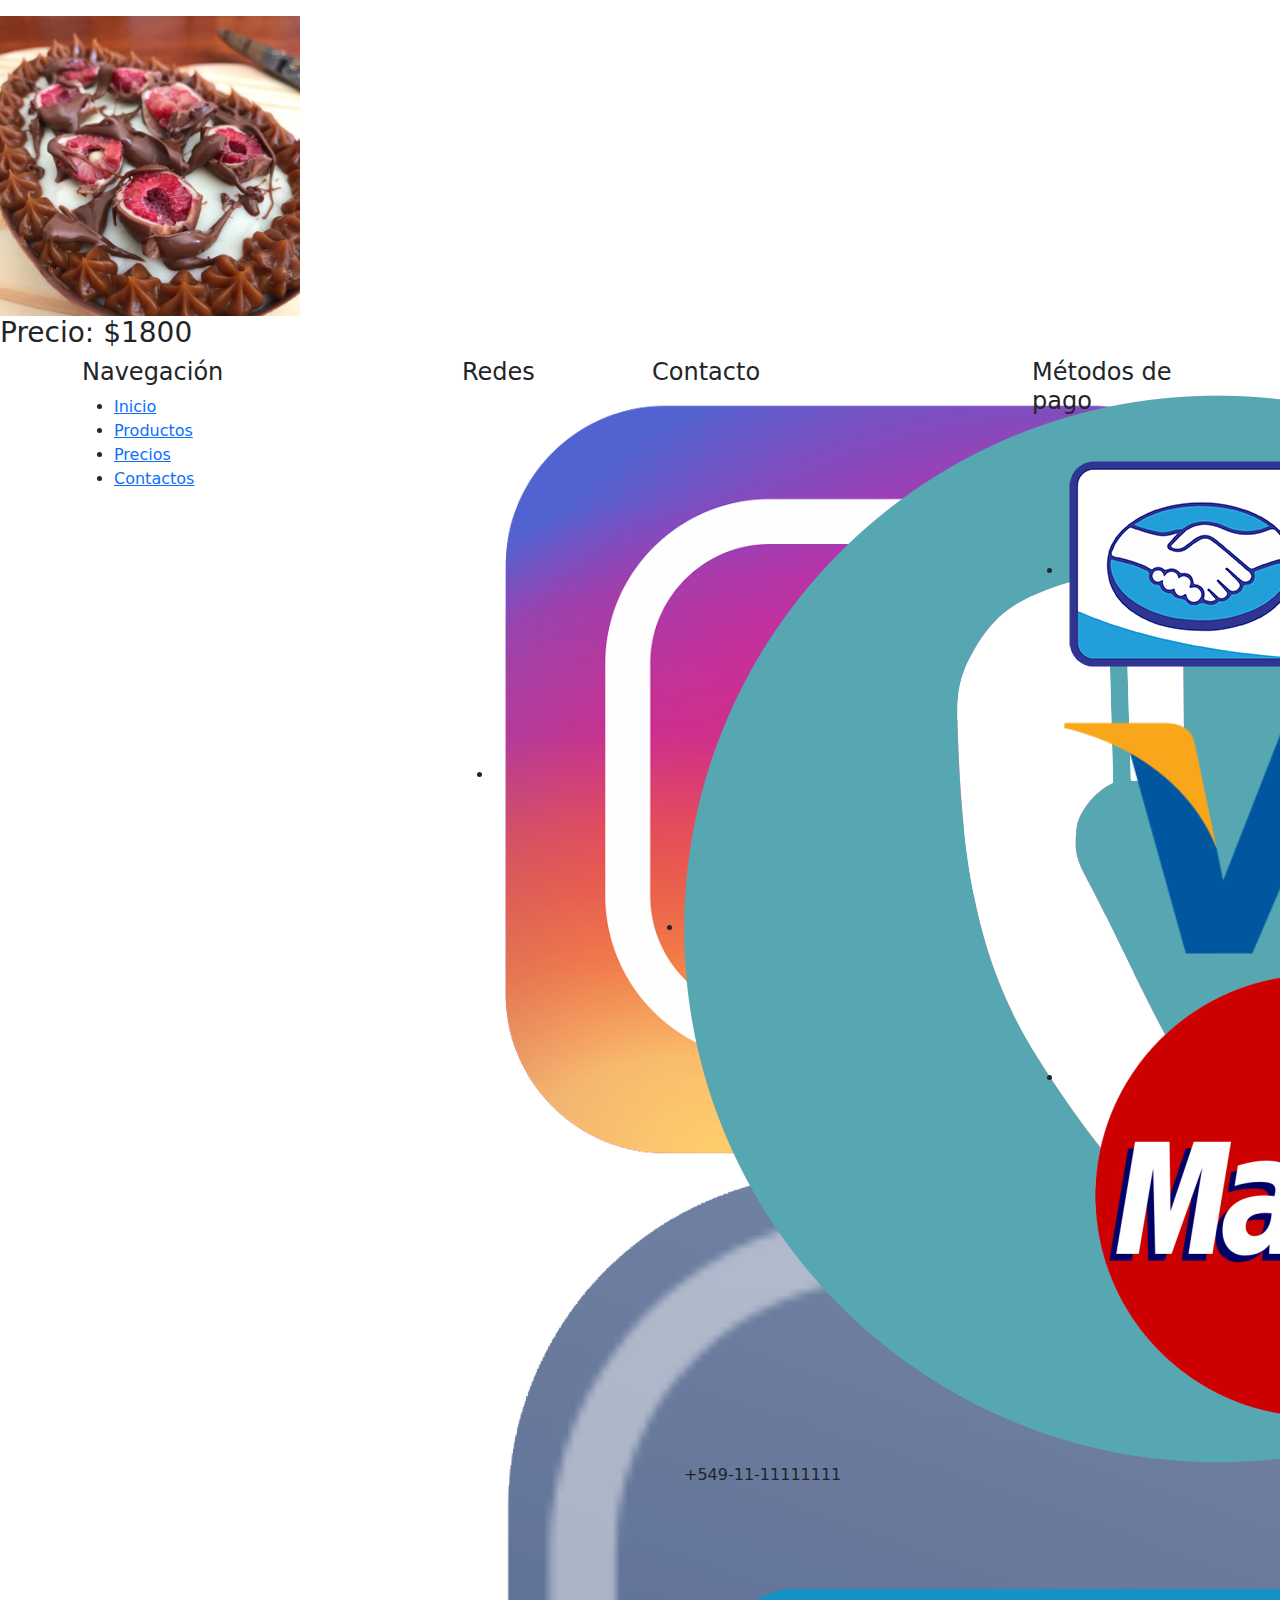
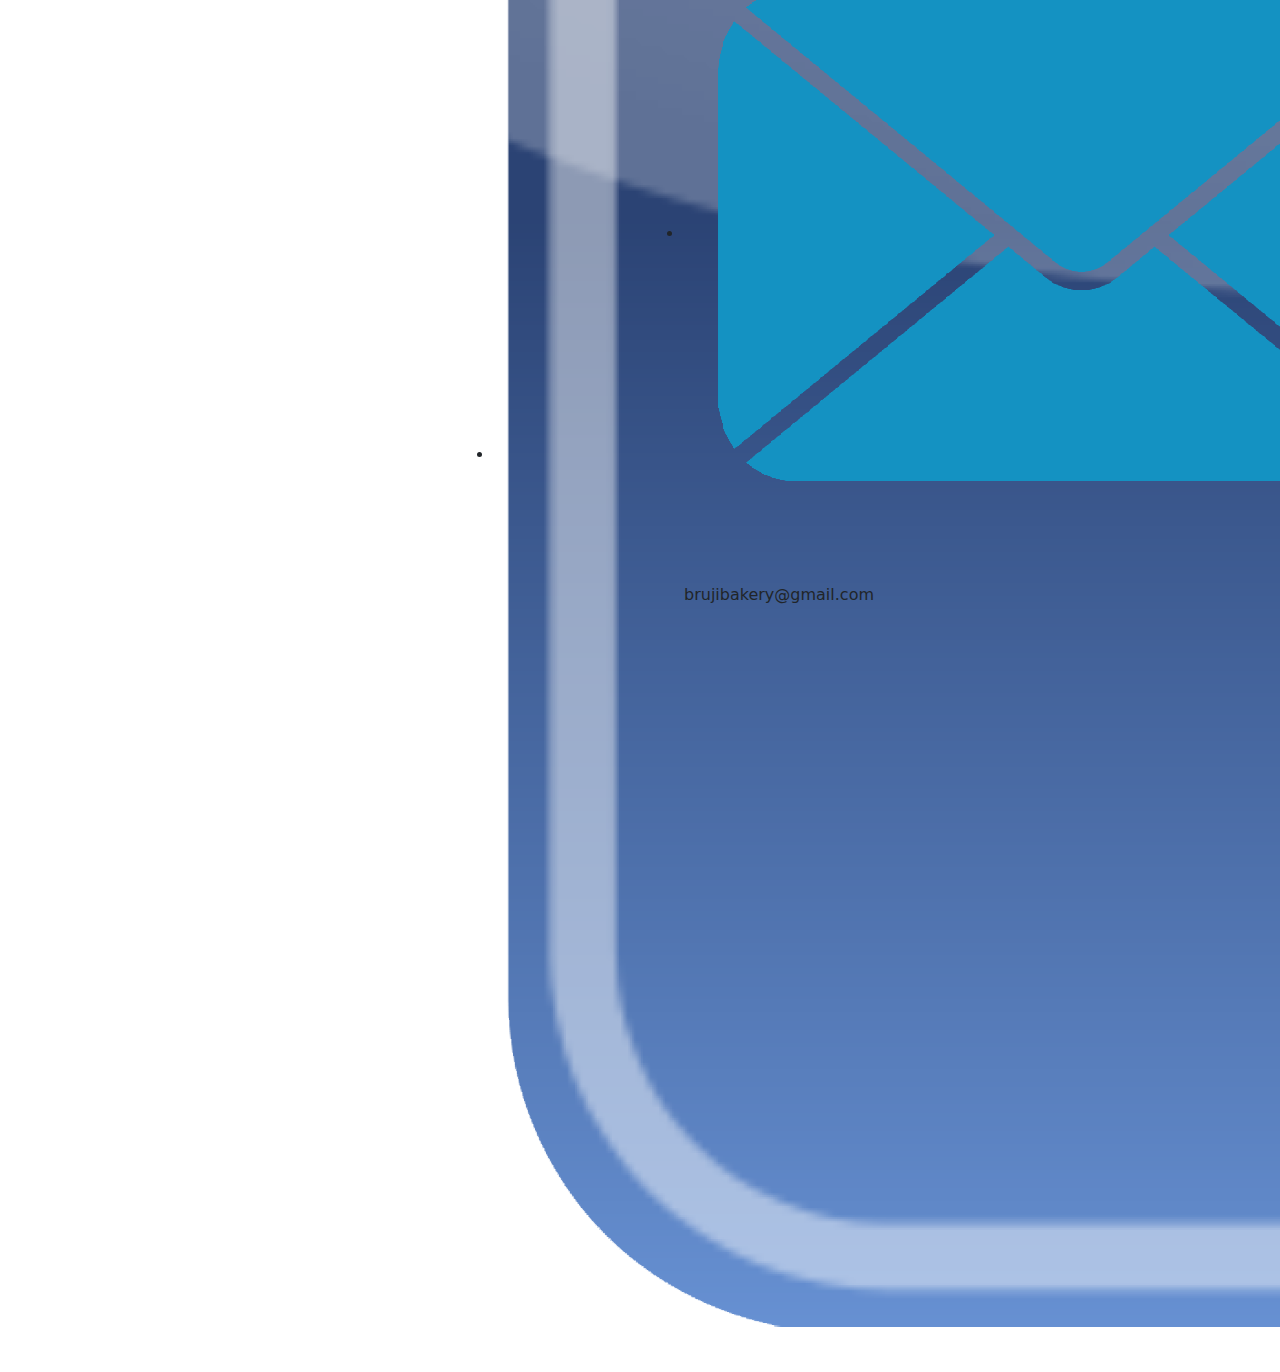
<file: precios.html>
<!DOCTYPE html>
<html lang="en">
<head>
    <meta charset="UTF-8">
    <meta http-equiv="X-UA-Compatible" content="IE=edge">
    <meta name="viewport" content="width=device-width, initial-scale=1.0">
    <meta name="author" content="Camila Victoria Alaimo">
    <meta name="description" content="Pagina de precios de la pastelería BrujiBakery">
    <meta name="keywords" content="pastelería, brujibakery, precios, pan dulce, pan dulce clásico, pan dulce relleno, dulce de leche, nutella">
    <title>Precios de la pastelería BrujiBakery</title>
    <link rel="stylesheet" href="bootstrap/css/bootstrap.min.css">
    <script src="/bootstrap/js/bootstrap.min.js"></script>
    <link rel="stylesheet" href="css/estilos.css">
    <link rel="shortcut icon"  href="Imagenes/favicon.ico">

</head>
<body>
 <!-- Logo, y Nav -->
 <header>
    <nav class="navbar navbar-expand-md navbar-light Logo">
        <div class="container-fluid">
            <a class="navbar-brand" href="index.html">
            <img src="Imagenes/logo-cutout.png" alt="Imagen del Logo de BrujiBakery" class="Logo__imagen">
            </a>
            <button class="navbar-toggler" type="button" data-bs-toggle="collapse" data-bs-target="#navbarNavAltMarkup" aria-controls="navbarNavAltMarkup" aria-expanded="false" aria-label="Toggle navigation">
            <span class="navbar-toggler-icon"></span>
            </button>
            <div class="collapse navbar-collapse" id="navbarNavAltMarkup">
            <div class="navbar-nav navLinks">
                <a class="nav-link" href="/productos.html">Productos</a>
                <a class="nav-link" href="/precios.html">Precios</a>
                <a class="nav-link" href="/contacto.html">Contacto</a>
            </div>
            </div>
        </div>
        </nav>
    </header>


 <section>
    <h1 class="Titulo">PRECIOS</h1>

    <div class="Productos">
<!-- P.D Relleno -->
        <div class="Productos__tipo">
            <h2 class="Subtitulos"><a href="pandulcerelleno.html"> Pan dulce: Relleno!</a></h2>
            <img src="Imagenes/PDrelleno.jpg" alt="pan dulce relleno" width="300" height="300"> 
            <h3>Precio: $1800</h3>
        </div>
<!-- P.D Clásico -->
        <div class="Productos__tipo">
            <h2 class="Subtitulos"> <a href="PandulceClasico.html"> Pan dulce: Clásico!</a></h2> 
            <img src="Imagenes/PandulceClasico.jpeg" alt="pan dulce con frutos secos" width="300" height="300">
            <h3>Precio: $1600</h3>
        </div>
<!-- Alfajores -->
        <div class="Productos__tipo">
                <h2 class="Subtitulos"> Alfajores </h2> 
                <img src="Imagenes/alfajores.jpeg" alt="alfajores" width="300" height="300">
                <h3>Precio por docena: $800 </h3>
        </div> 
<!-- Desayunos o meriendas en boxs -->
        <div class="Productos__tipo">
            <h2 class="Subtitulos"> Desayunos </h2> 
            <img src="Imagenes/boxs.jpeg" alt="desayunos" width="300" height="300">
            <h3>Precio: $2200</h3>
        </div>
<!-- Letter Cake -->
        <div class="Productos__tipo">
            <h2 class="Subtitulos"> Letter Cake </h2> 
            <img src="Imagenes/lettercake.jpeg" alt="lettercake" width="300" height="300">
            <h3>Precio: $2500 </h3>
         </div>
<!-- Tartas -->
        <div class="Productos__tipo">
            <h2 class="Subtitulos"> Tartas </h2> 
            <img src="Imagenes/tartas.jpeg" alt="tartas" width="300" height="300">
            <h3>Precio: $2000</h3>
        </div>
<!-- Huevos Rellenos -->
        <div class="Productos__tipo">
            <h2 class="Subtitulos"> Huevos Rellenos </h2> 
            <img src="Imagenes/huevosrellenos.jpeg" alt="huevo relleno" width="300" height="300">
            <h3>Precio: $1800 </h3>
        </div>
    </div>   
</section> 

<!-- Footer -->
<footer class="Footer">
    <div class="container">
        <div class="row align-self-center">
            <div class="col-xs-8 col-sm-8 col-md-4 col-lg-4 col-xl-4">
                <h4>Navegación</h4>
                <ul>
                    <li>
                        <a href="/index.html">Inicio</a>
                    </li>
                    <li>
                        <a href="/productos.html">Productos</a>
                    </li>
                    <li>
                        <a href="/precios.html">Precios</a>
                    </li>
                    <li>
                        <a href="/contacto.html">Contactos</a>
                    </li>
                </ul>
            </div>
            
            <div class="col-xs-4 col-sm-4 col-md-2 col-lg-2 col-xl-2">
                <h4>Redes</h4>
                <ul>
                    <li>
                        <a href="#"><img src="/Imagenes/instagram.png" alt="Instagram"></a>
                    </li>
                    <li>
                        <a href="#"><img src="/Imagenes/facebook.png" alt="facebook"></a>
                    </li>
                </ul>
            </div>

            <div class="col-xs-8 col-sm-8 col-md-4 col-lg-4 col-xl-4">
                <h4>Contacto</h4>
                <ul>
                    <li><img src="/Imagenes/Telefono.png" alt="Teléfono"> +549-11-11111111</li>
                    <li><img src="/Imagenes/email.png" alt="email">brujibakery@gmail.com</li>
                </ul>
            </div>

            <div class="col-xs-4 col-sm-4 col-md-2 col-lg-2 col-xl-2">
                <h4>Métodos de pago</h4>
                <ul>
                    <li><img src="/Imagenes/MercadoPago.png" alt="Mercado pago"></li>
                    <li><img src="/Imagenes/visaMaster.png" alt="Visa y Mastercard"></li>
                </ul>
            </div>

            
        </div>
    </div>
</footer>
</body>
</html>
</file>
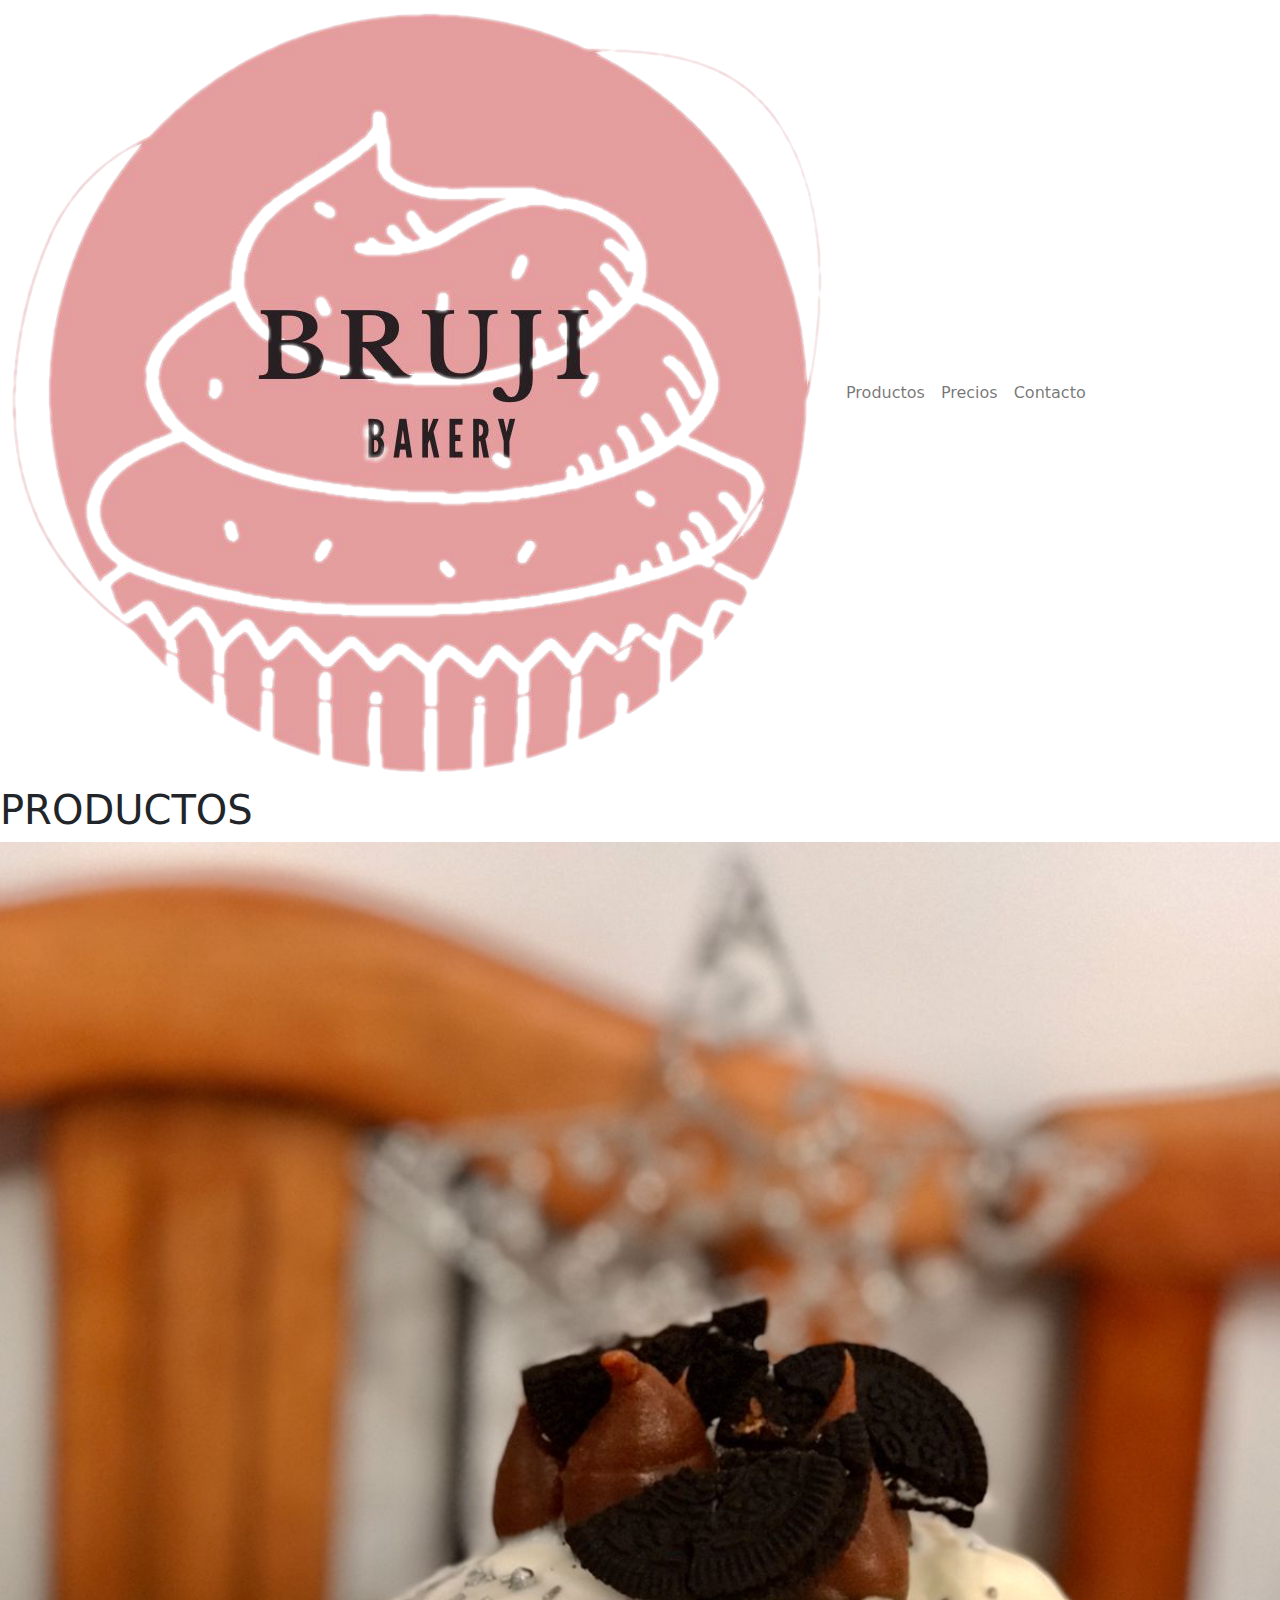
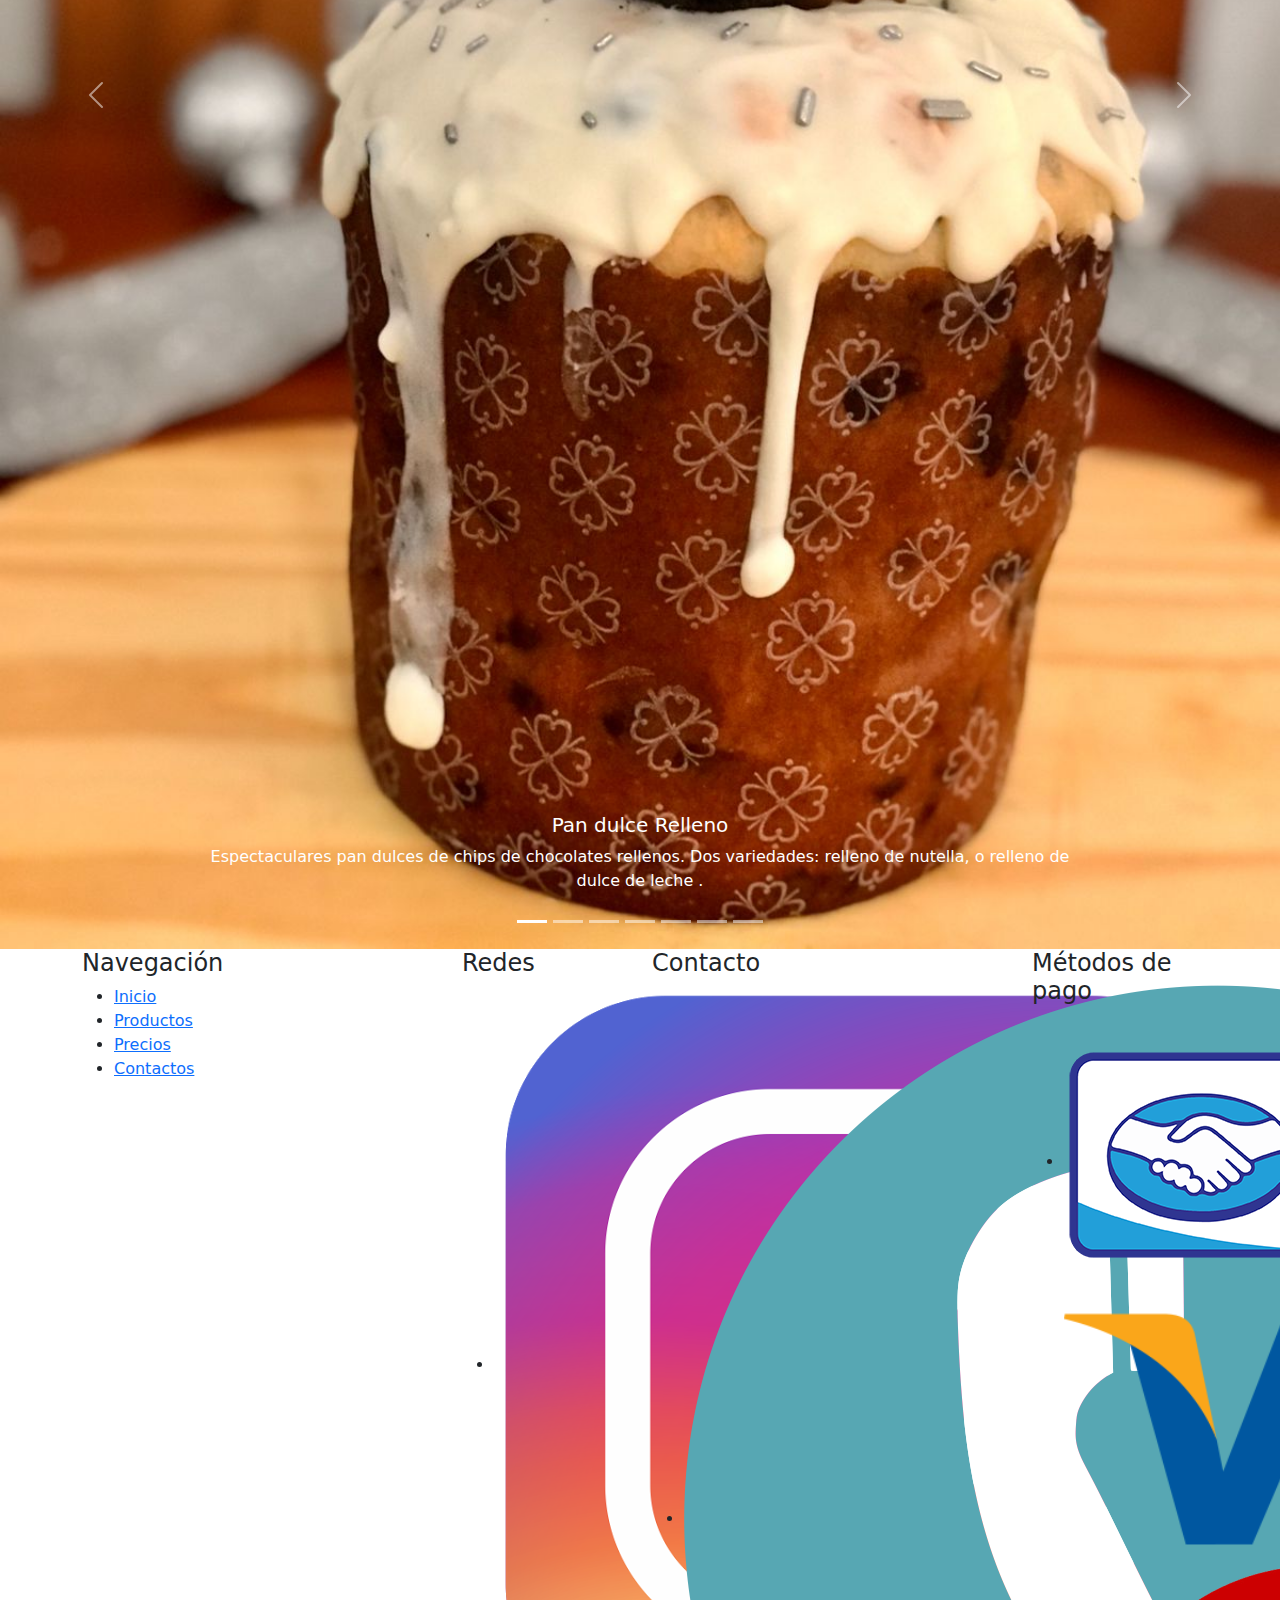
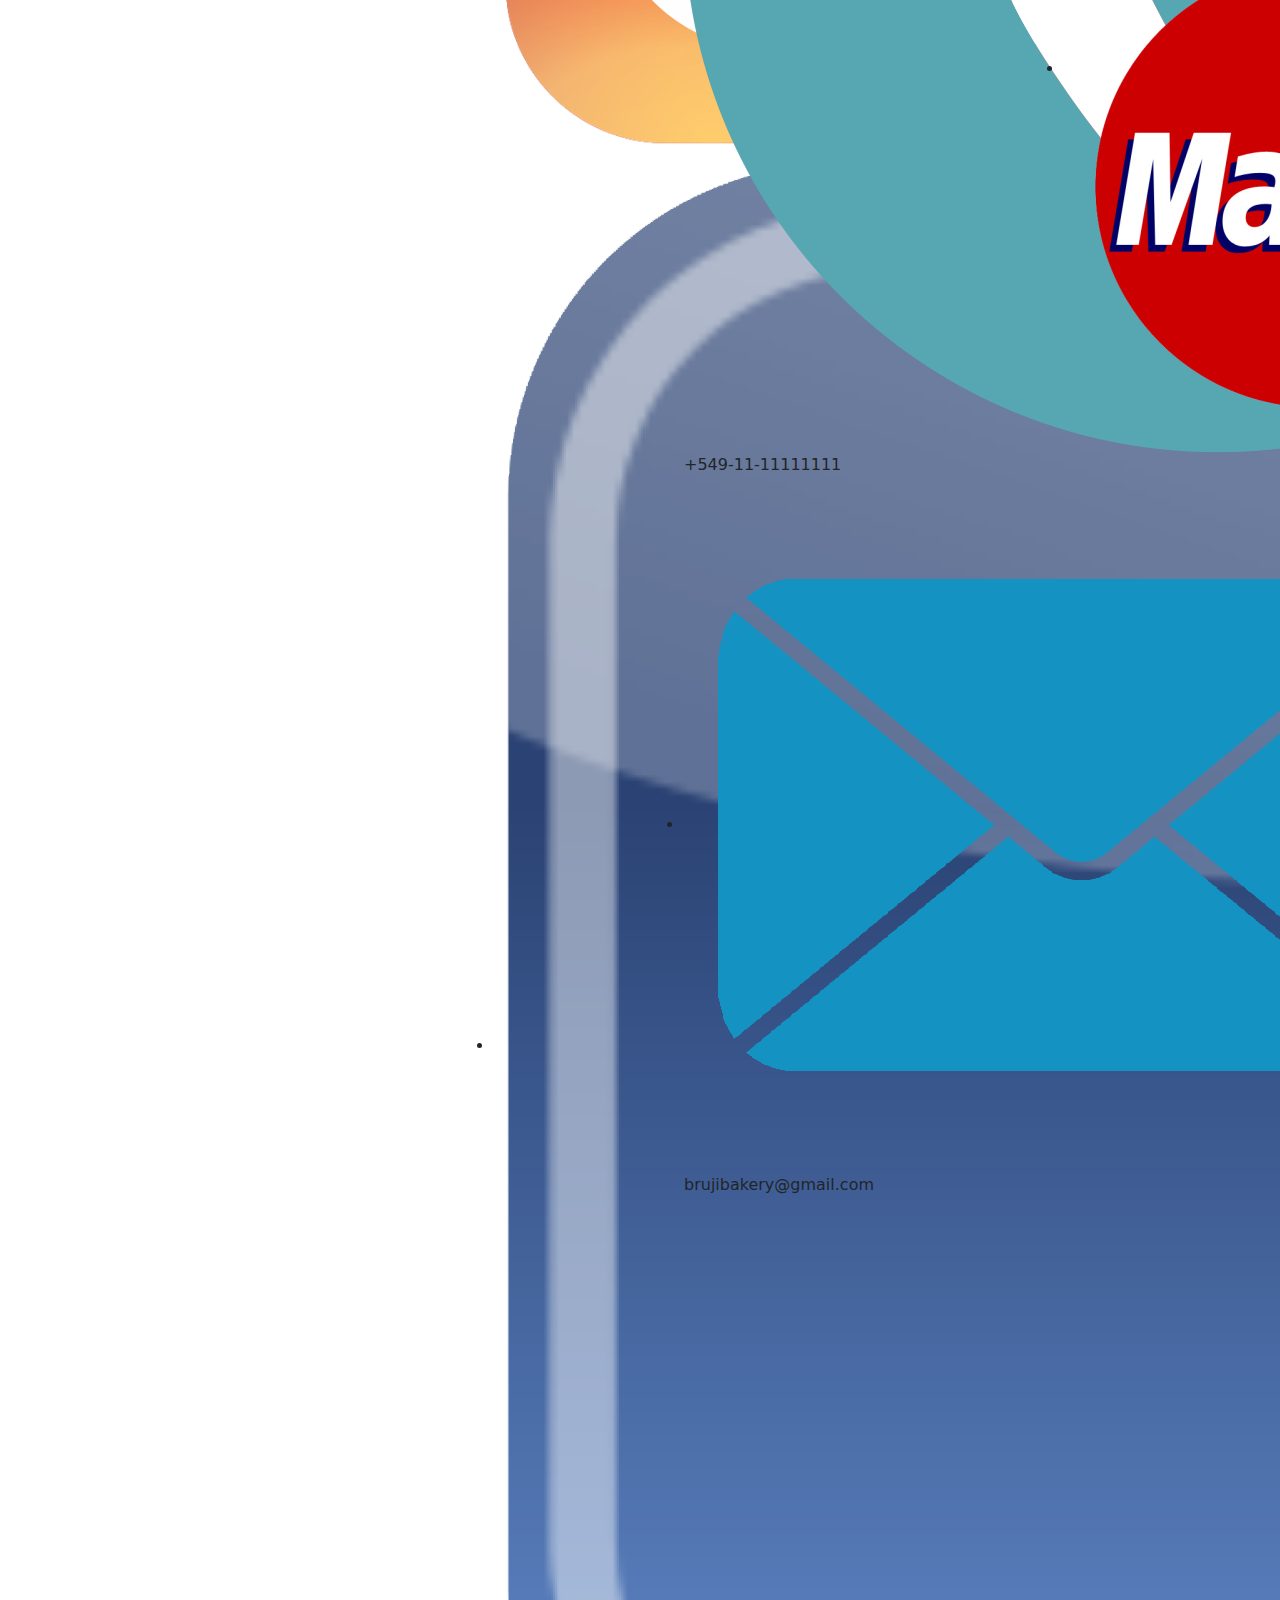
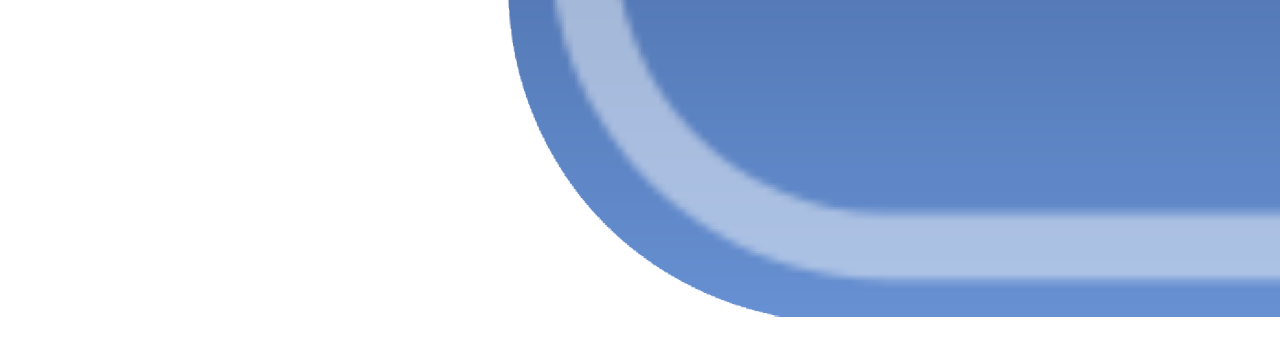
<file: productos.html>
<!DOCTYPE html>
<html lang="en">
<head>
    <meta charset="UTF-8">
    <meta http-equiv="X-UA-Compatible" content="IE=edge">
    <meta name="viewport" content="width=device-width, initial-scale=1.0">
    <meta name="author" content="Camila Victoria Alaimo">
    <meta name="description" content="pastelería BrujiBakery y sus productos">
    <meta name="keywords" content="pastelería, brujibakery, pan dulce, rosca de pascua, tortas, tartas, cookies, alfajores, huevos rellenos, letter cake, desayunos">
    <title>Productos de la pastelería BrujiBakery</title>
    <link rel="stylesheet" href="bootstrap/css/bootstrap.min.css">
    <script src="/bootstrap/js/bootstrap.min.js"></script>
    <link rel="stylesheet" href="css/estilos.css">
    <link rel="shortcut icon"  href="Imagenes/favicon.ico">
</head>

<body>
<!-- Logo, y Nav -->
<header>
  <nav class="navbar navbar-expand-md navbar-light Logo">
    <div class="container-fluid">
        <a class="navbar-brand" href="index.html">
        <img src="Imagenes/logo-cutout.png" alt="Imagen del Logo de BrujiBakery" class="Logo__imagen">
        </a>
        <button class="navbar-toggler" type="button" data-bs-toggle="collapse" data-bs-target="#navbarNavAltMarkup" aria-controls="navbarNavAltMarkup" aria-expanded="false" aria-label="Toggle navigation">
        <span class="navbar-toggler-icon"></span>
        </button>
        <div class="collapse navbar-collapse" id="navbarNavAltMarkup">
        <div class="navbar-nav navLinks">
            <a class="nav-link" href="/productos.html">Productos</a>
            <a class="nav-link" href="/precios.html">Precios</a>
            <a class="nav-link" href="/contacto.html">Contacto</a>
        </div>
        </div>
    </div>
    </nav>
    </header>
    
  <!-- Titulo, Subtítulos y Carousel -->
<div>
  <h1 class="Titulo">PRODUCTOS</h1> 
</div>
<div id="carouselExampleCaptions" class="carousel slide" data-bs-ride="carousel">
    <div class="carousel-indicators">
      <button type="button" data-bs-target="#carouselExampleCaptions" data-bs-slide-to="0" class="active" aria-current="true" aria-label="Slide 1"></button>
      <button type="button" data-bs-target="#carouselExampleCaptions" data-bs-slide-to="1" aria-label="Slide 2"></button>
      <button type="button" data-bs-target="#carouselExampleCaptions" data-bs-slide-to="2" aria-label="Slide 3"></button>
      <button type="button" data-bs-target="#carouselExampleCaptions" data-bs-slide-to="3" aria-label="Slide 4"></button>
      <button type="button" data-bs-target="#carouselExampleCaptions" data-bs-slide-to="4" aria-label="Slide 5"></button>
      <button type="button" data-bs-target="#carouselExampleCaptions" data-bs-slide-to="5" aria-label="Slide 6"></button>
      <button type="button" data-bs-target="#carouselExampleCaptions" data-bs-slide-to="6" aria-label="Slide 7"></button>
    </div>
    <div class="carousel-inner ProductosCarrousel">
        <div class="carousel-item ProductosCarrousel active">
          <a href="/pandulcerelleno.html">
            <img src="Imagenes/PDrelleno.jpg" class="d-block w-100" alt="pan dulce relleno">
          </a>
        <div class="carousel-caption d-none d-md-block">
          <h5>Pan dulce Relleno</h5>          
          <p>Espectaculares pan dulces de chips de chocolates rellenos. Dos variedades: relleno de nutella, o relleno de dulce de leche .</p>
        </div>
      </div>
      <div class="carousel-item">
        <a href="/PandulceClasico.html">
          <img src="Imagenes/PandulceClasico.jpeg" class="d-block w-100" alt="pan dulce clásico">
        </a>
        <div class="carousel-caption d-none d-md-block">
          <h5>Pan dulce clásico</h5>          
          <p>Exquisito pan dulce clásico de frutos secos: nueces, almendras, castañas de caju y avellanas.</p>
        </div>
      </div>
      <div class="carousel-item">
        <img src="Imagenes/alfajores.jpeg" class="d-block w-100" alt="Alfajores">
        <div class="carousel-caption d-none d-md-block">
          <h5>Alfajores</h5>
          <p>Distintas opciones de alfajores: de brownie, de nuez, y de oreo.</p>
        </div>
      </div>
      <div class="carousel-item">
        <img src="Imagenes/huevosrellenos.jpeg" class="d-block w-100" alt="Huevos Rellenos">
        <div class="carousel-caption d-none d-md-block">
          <h5>Huevos Rellenos</h5>
          <p>Huevos de chocolate, rellenos. Tres opciones: oreo, chocotorta, y nutella.</p>
        </div>
      </div>
      <div class="carousel-item">
        <img src="Imagenes/tartas.jpeg" class="d-block w-100" alt="Tartas">
        <div class="carousel-caption d-none d-md-block">
          <h5>Tartas</h5>
          <p>Apple crumble, Lemon pie, Cabsha, y de coco con dulce de leche.</p>
        </div>
      </div>
      <div class="carousel-item">
        <img src="Imagenes/lettercake.jpeg" class="d-block w-100" alt="LetterCake">
        <div class="carousel-caption d-none d-md-block">
          <h5>Letter Cake</h5>
          <p>Torta de masa sablee, con relleno a elección.</p>
        </div>
      </div>
      <div class="carousel-item">
        <img src="Imagenes/boxs.jpeg" class="d-block w-100" alt="Box de desayuno o merienda">
        <div class="carousel-caption d-none d-md-block">
          <h5>Box personalizada</h5>
          <p> Box dulce o salada, con lo que mas te guste, para desayuno o merienda</p>
        </div>
      </div>
    </div>
    <button class="carousel-control-prev" type="button" data-bs-target="#carouselExampleCaptions" data-bs-slide="prev">
      <span class="carousel-control-prev-icon" aria-hidden="true"></span>
      <span class="visually-hidden">Previous</span>
    </button>
    <button class="carousel-control-next" type="button" data-bs-target="#carouselExampleCaptions" data-bs-slide="next">
      <span class="carousel-control-next-icon" aria-hidden="true"></span>
      <span class="visually-hidden">Next</span>
    </button>
  </div>

<!-- Footer -->
<footer class="Footer">
    <div class="container">
        <div class="row align-self-center">
            <div class="col-xs-8 col-sm-8 col-md-4 col-lg-4 col-xl-4">
                <h4>Navegación</h4>
                <ul>
                    <li>
                        <a href="/index.html">Inicio</a>
                    </li>
                    <li>
                        <a href="/productos.html">Productos</a>
                    </li>
                    <li>
                        <a href="/precios.html">Precios</a>
                    </li>
                    <li>
                        <a href="/contacto.html">Contactos</a>
                    </li>
                </ul>
            </div>
            
            <div class="col-xs-4 col-sm-4 col-md-2 col-lg-2 col-xl-2">
                <h4>Redes</h4>
                <ul>
                    <li>
                        <a href="#"><img src="/Imagenes/instagram.png" alt="Instagram"></a>
                    </li>
                    <li>
                        <a href="#"><img src="/Imagenes/facebook.png" alt="facebook"></a>
                    </li>
                </ul>
            </div>

            <div class="col-xs-8 col-sm-8 col-md-4 col-lg-4 col-xl-4">
                <h4>Contacto</h4>
                <ul>
                    <li><img src="/Imagenes/Telefono.png" alt="Teléfono"> +549-11-11111111</li>
                    <li><img src="/Imagenes/email.png" alt="email">brujibakery@gmail.com</li>
                </ul>
            </div>

            <div class="col-xs-4 col-sm-4 col-md-2 col-lg-2 col-xl-2">
                <h4>Métodos de pago</h4>
                <ul>
                    <li><img src="/Imagenes/MercadoPago.png" alt="Mercado pago"></li>
                    <li><img src="/Imagenes/visaMaster.png" alt="Visa y Mastercard"></li>
                </ul>
            </div>

            
        </div>
    </div>
</footer> 
</body>
</html>
</file>
<file: css/estilos.css>
.encabezado {
  display: -webkit-box;
  display: -ms-flexbox;
  display: flex;
  -webkit-box-orient: horizontal;
  -webkit-box-direction: normal;
      -ms-flex-direction: row;
          flex-direction: row;
  -webkit-box-pack: start;
      -ms-flex-pack: start;
          justify-content: flex-start;
  text-align: center;
}

.encabezado__titulo {
  margin-left: 10rem;
  margin-top: 3rem;
  font: italic 1.4rem "Arial Rounded MT Bold", sans-serif;
}
/*# sourceMappingURL=estilos.css.map */
</file>
